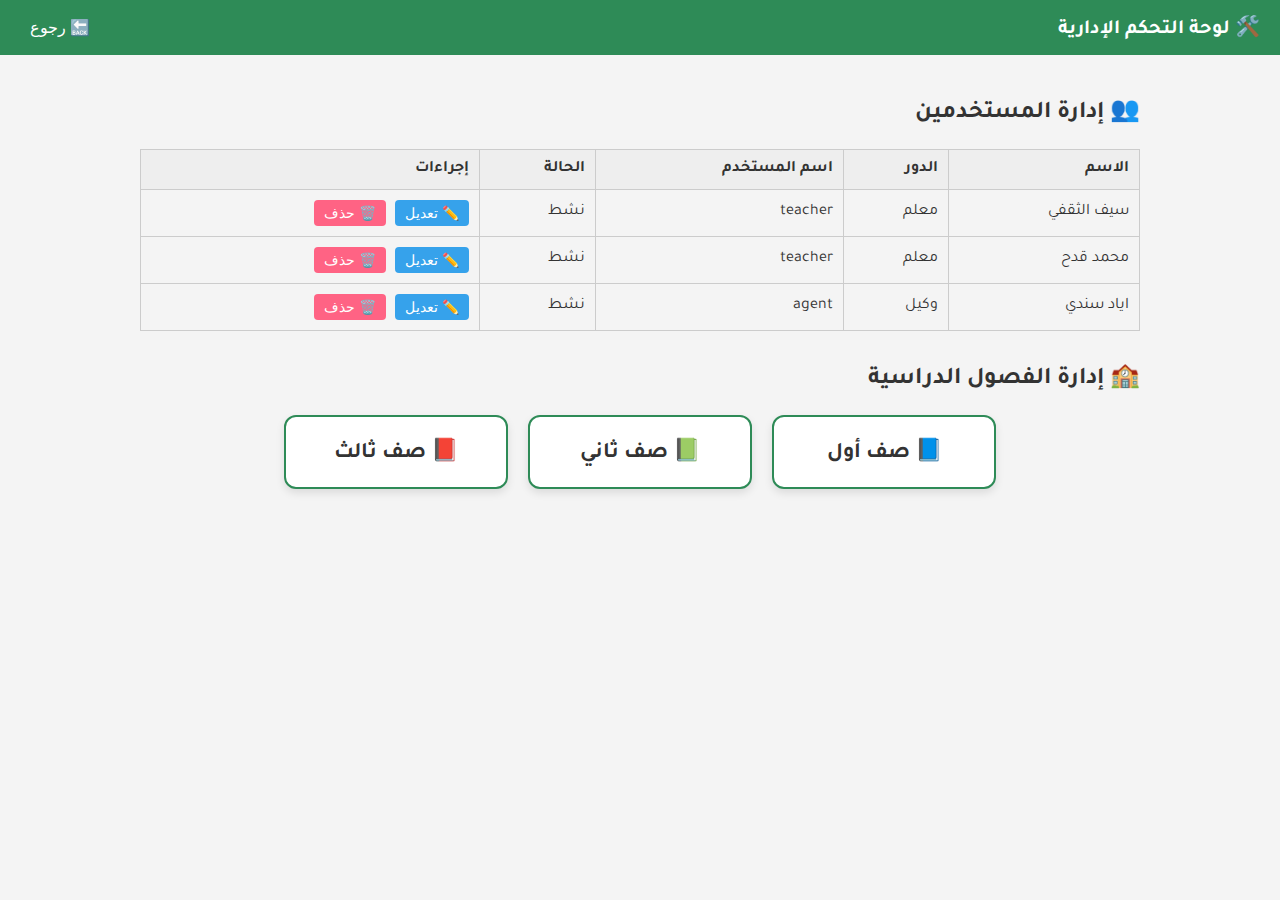
<file: admin-panel.html>
<!DOCTYPE html>
<html lang="ar" dir="rtl">
<head>
  <meta charset="UTF-8" />
  <title>لوحة التحكم - إشرافي</title>
  <link href="https://fonts.googleapis.com/css2?family=Tajawal:wght@400;700&display=swap" rel="stylesheet">
  <style>
    body {
      font-family: 'Tajawal', sans-serif;
      margin: 0;
      padding: 0;
      background-color: #f4f4f4;
      color: #333;
    }

    .navbar {
      background-color: #2e8b57;
      color: white;
      padding: 12px 20px;
      font-size: 20px;
      font-weight: bold;
      display: flex;
      justify-content: space-between;
      align-items: center;
    }

    .navbar button {
      background: none;
      border: none;
      color: white;
      font-size: 16px;
      cursor: pointer;
      padding: 6px 10px;
      border-radius: 6px;
    }

    .container {
      padding: 20px;
      max-width: 1000px;
      margin: auto;
    }

    h2 {
      margin-bottom: 20px;
    }

    table {
      width: 100%;
      border-collapse: collapse;
      margin-bottom: 30px;
    }

    th, td {
      border: 1px solid #ccc;
      padding: 10px;
      text-align: right;
    }

    th {
      background-color: #eee;
    }

    .actions button {
      margin-left: 5px;
      padding: 5px 10px;
      font-size: 14px;
      cursor: pointer;
      border: none;
      border-radius: 4px;
    }

    .edit-btn {
      background-color: #36a2eb;
      color: white;
    }

    .delete-btn {
      background-color: #ff6384;
      color: white;
    }

    .grade-cards {
      display: flex;
      gap: 20px;
      margin-bottom: 30px;
      justify-content: center;
    }

    .grade-card {
      background-color: white;
      border: 2px solid #2e8b57;
      border-radius: 12px;
      padding: 20px;
      width: 180px;
      text-align: center;
      font-size: 22px;
      font-weight: bold;
      cursor: pointer;
      box-shadow: 0 4px 8px rgba(0,0,0,0.1);
      transition: transform 0.2s ease;
    }

    .grade-card:hover {
      transform: scale(1.05);
      background-color: #e6f2ec;
    }

    .modal {
      display: none;
      position: fixed;
      top: 10%;
      left: 50%;
      transform: translateX(-50%);
      background-color: white;
      border: 1px solid #ccc;
      padding: 20px;
      width: 400px;
      max-height: 70vh;
      overflow-y: auto;
      box-shadow: 0 0 10px rgba(0,0,0,0.2);
      z-index: 999;
    }

    .modal h3 {
      margin-top: 0;
    }

    .modal input {
      width: 100%;
      margin-bottom: 10px;
      padding: 8px;
      border: 1px solid #ccc;
      border-radius: 4px;
    }

    .modal button {
      margin-top: 10px;
      padding: 8px 12px;
      background-color: #2e8b57;
      color: white;
      border: none;
      border-radius: 4px;
      cursor: pointer;
    }

    .overlay {
      display: none;
      position: fixed;
      top: 0; left: 0;
      width: 100%; height: 100%;
      background: rgba(0,0,0,0.4);
      z-index: 998;
    }
  </style>
</head>
<body>
  <div class="navbar">
    <div>🛠️ لوحة التحكم الإدارية</div>
    <button onclick="goBack()">🔙 رجوع</button>
  </div>

  <div class="container">
    <h2>👥 إدارة المستخدمين</h2>
    <table id="userTable">
      <thead>
        <tr>
          <th>الاسم</th>
          <th>الدور</th>
          <th>اسم المستخدم</th>
          <th>الحالة</th>
          <th>إجراءات</th>
        </tr>
      </thead>
      <tbody>
        <tr>
          <td>سيف الثقفي</td>
          <td>معلم</td>
          <td>teacher</td>
          <td>نشط</td>
          <td class="actions">
            <button class="edit-btn" onclick="editUser(this)">✏️ تعديل</button>
            <button class="delete-btn" onclick="deleteRow(this)">🗑️ حذف</button>
          </td>
        </tr>
        <tr>
          <td>محمد قدح</td>
          <td>معلم</td>
          <td>teacher</td>
          <td>نشط</td>
          <td class="actions">
            <button class="edit-btn" onclick="editUser(this)">✏️ تعديل</button>
            <button class="delete-btn" onclick="deleteRow(this)">🗑️ حذف</button>
          </td>
        </tr>
        <tr>
          <td>اياد سندي</td>
          <td>وكيل</td>
          <td>agent</td>
          <td>نشط</td>
          <td class="actions">
            <button class="edit-btn" onclick="editUser(this)">✏️ تعديل</button>
            <button class="delete-btn" onclick="deleteRow(this)">🗑️ حذف</button>
          </td>
        </tr>
      </tbody>
    </table>

    <h2>🏫 إدارة الفصول الدراسية</h2>
    <div class="grade-cards">
      <div class="grade-card" onclick="showClasses('أول', 10)">📘 صف أول</div>
      <div class="grade-card" onclick="showClasses('ثاني', 9)">📗 صف ثاني</div>
      <div class="grade-card" onclick="showClasses('ثالث', 6)">📕 صف ثالث</div>
    </div>

    <div id="classTablesContainer"></div>
  </div>

  <!-- نافذة تعديل المستخدم -->
  <div class="overlay" id="overlay"></div>
  <div class="modal" id="userModal">
    <h3>تعديل بيانات المستخدم</h3>
    <input type="text" id="editName" placeholder="الاسم">
    <input type="text" id="editRole" placeholder="الدور">
    <input type="text" id="editUsername" placeholder="اسم المستخدم">
    <input type="text" id="editStatus" placeholder="الحالة">
    <button onclick="saveUser()">💾 حفظ</button>
  </div>

  <!-- نافذة تعديل الشعبة -->
  <div class="modal" id="classModal">
    <h3 id="classTitle">أسماء الطلاب في الشعبة</h3>
    <div id="studentsList"></div>
    <button onclick="closeModal()">✅ تم</button>
  </div>

  <script>
    function goBack() {
      window.location.href = "manager.html";
    }

    function deleteRow(button) {
      const row = button.closest("tr");
      row.remove();
    }

    let currentUserRow = null;

    function editUser(button) {
      currentUserRow = button.closest("tr");
      const cells = currentUserRow.querySelectorAll("td");
      document.getElementById("editName").value = cells[0].textContent;
      document.getElementById("editRole").value = cells[1].textContent;
      document.getElementById("editUsername").value = cells[2].textContent;
      document.getElementById("editStatus").value = cells[3].textContent;
      document.getElementById("userModal").style.display = "block";
      document.getElementById("overlay").style.display = "block";
    }

    function saveUser() {
      const inputs = [
        document.getElementById("editName").value,
        document.getElementById("editRole").value,
        document.getElementById("editUsername").value,
        document.getElementById("editStatus").value
      ];

      const cells = currentUserRow.querySelectorAll("td");
      for (let i = 0; i < 4; i++) {
        cells[i].textContent = inputs[i];
      }

      closeModal();
    }

    function closeModal() {
      document.getElementById("userModal").style.display = "none";
      document.getElementById("classModal").style.display = "none";
      document.getElementById("overlay").style.display = "none";
    }

    function showClasses(grade, numSections) {
      const container = document.getElementById("classTablesContainer");
      let html = `<h3>📚 ${grade} - الفصول (${numSections} شعب)</h3>`;
      html += `<table><thead><tr><th>الشعبة</th><th>عدد الطلاب</th><th>إجراءات</th></tr></thead><tbody>`;
      for (let i = 1; i <= numSections; i++) {
        const studentCount = Math.floor(Math.random() * (35 - 25 + 1)) + 25;
        html += `
          <tr>
            <td>${grade} - شعبة ${i}</td>
            <td>${studentCount}</td>
            <td><button class="edit-btn" onclick="openClassModal('${grade} - شعبة ${i}', ${studentCount})">✏️ تعديل</button></td>
          </tr>
        `;
      }
      html += "</tbody></table>";
      container.innerHTML = html;
    }

    function openClassModal(className, studentCount) {
      document.getElementById("classTitle").innerText = `أسماء الطلاب في ${className}`;
      const studentsList = document.getElementById("studentsList");
      studentsList.innerHTML = "";
      for (let i = 1; i <= studentCount; i++) {
        studentsList.innerHTML += `<input type="text" value="طالب ${i}">`;
      }
      document.getElementById("classModal").style.display = "block";
      document.getElementById("overlay").style.display = "block";
    }
  </script>
</body>
</html>
</file>
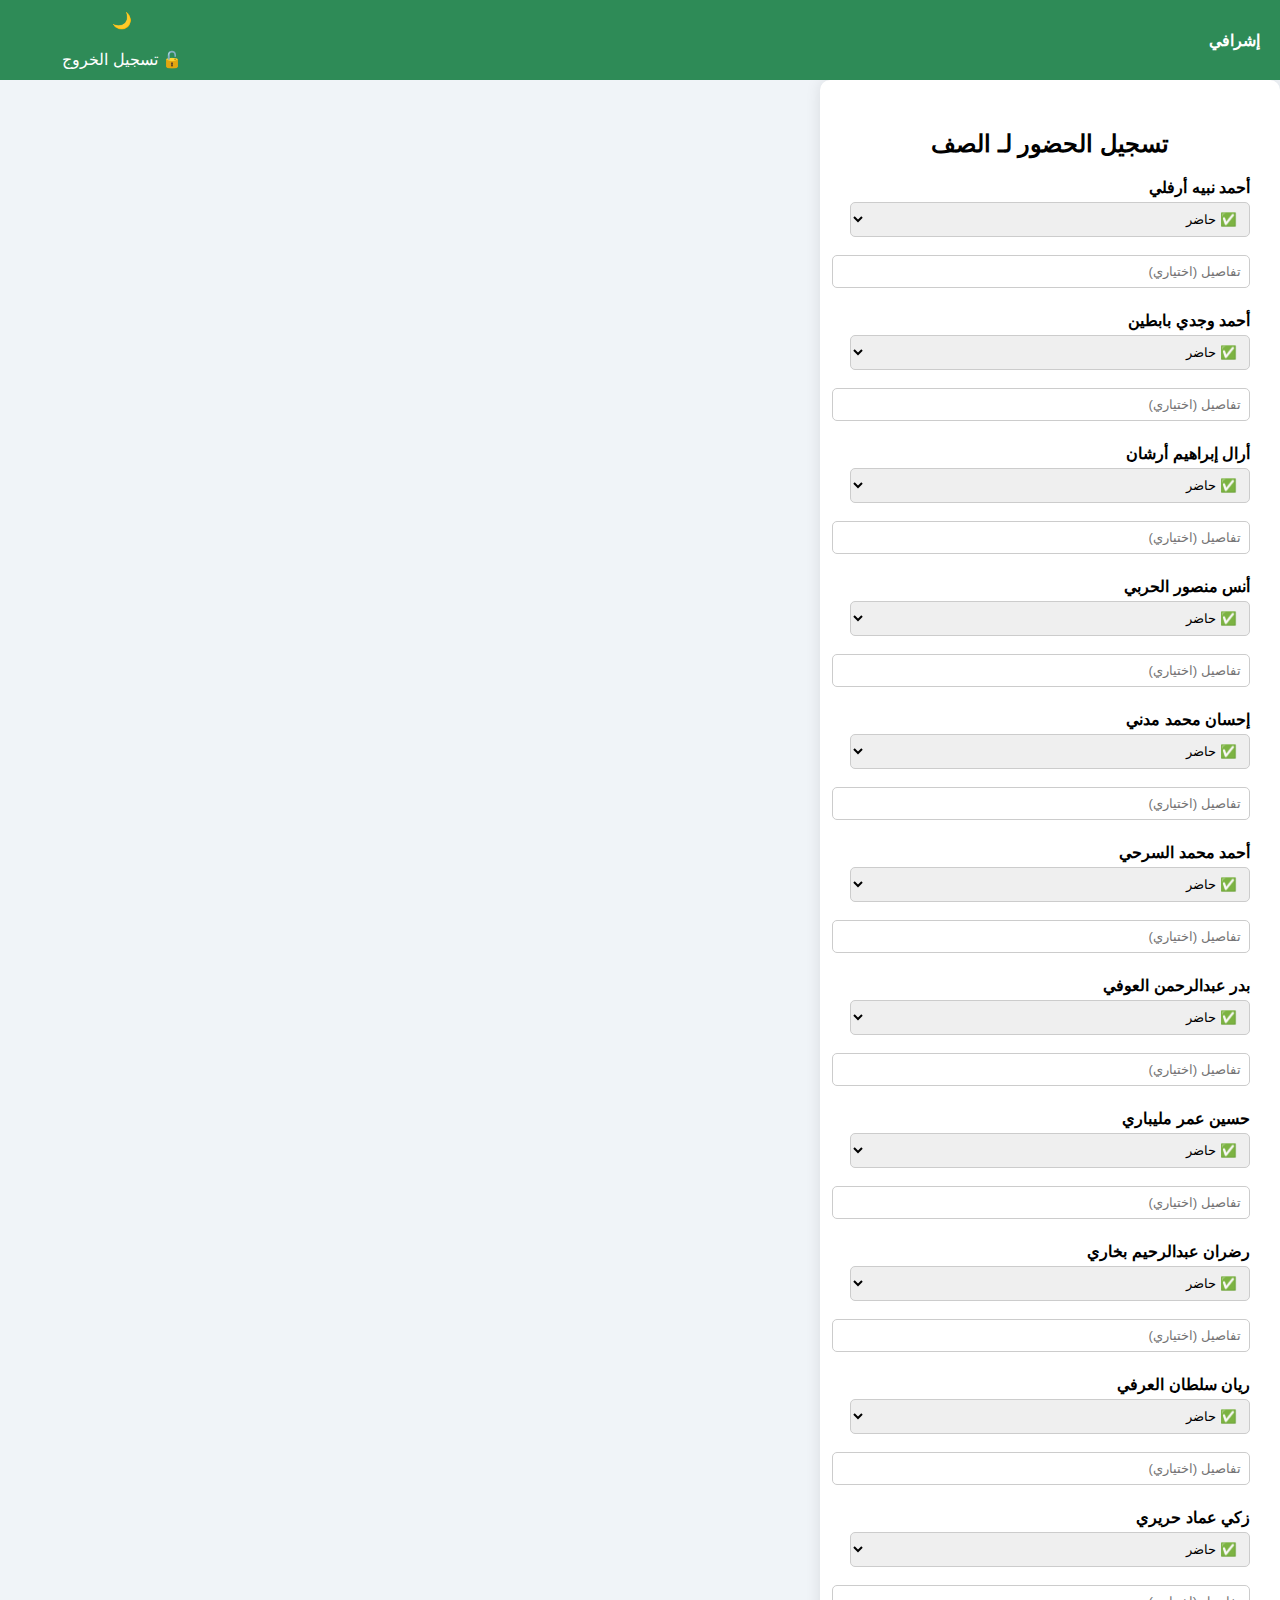
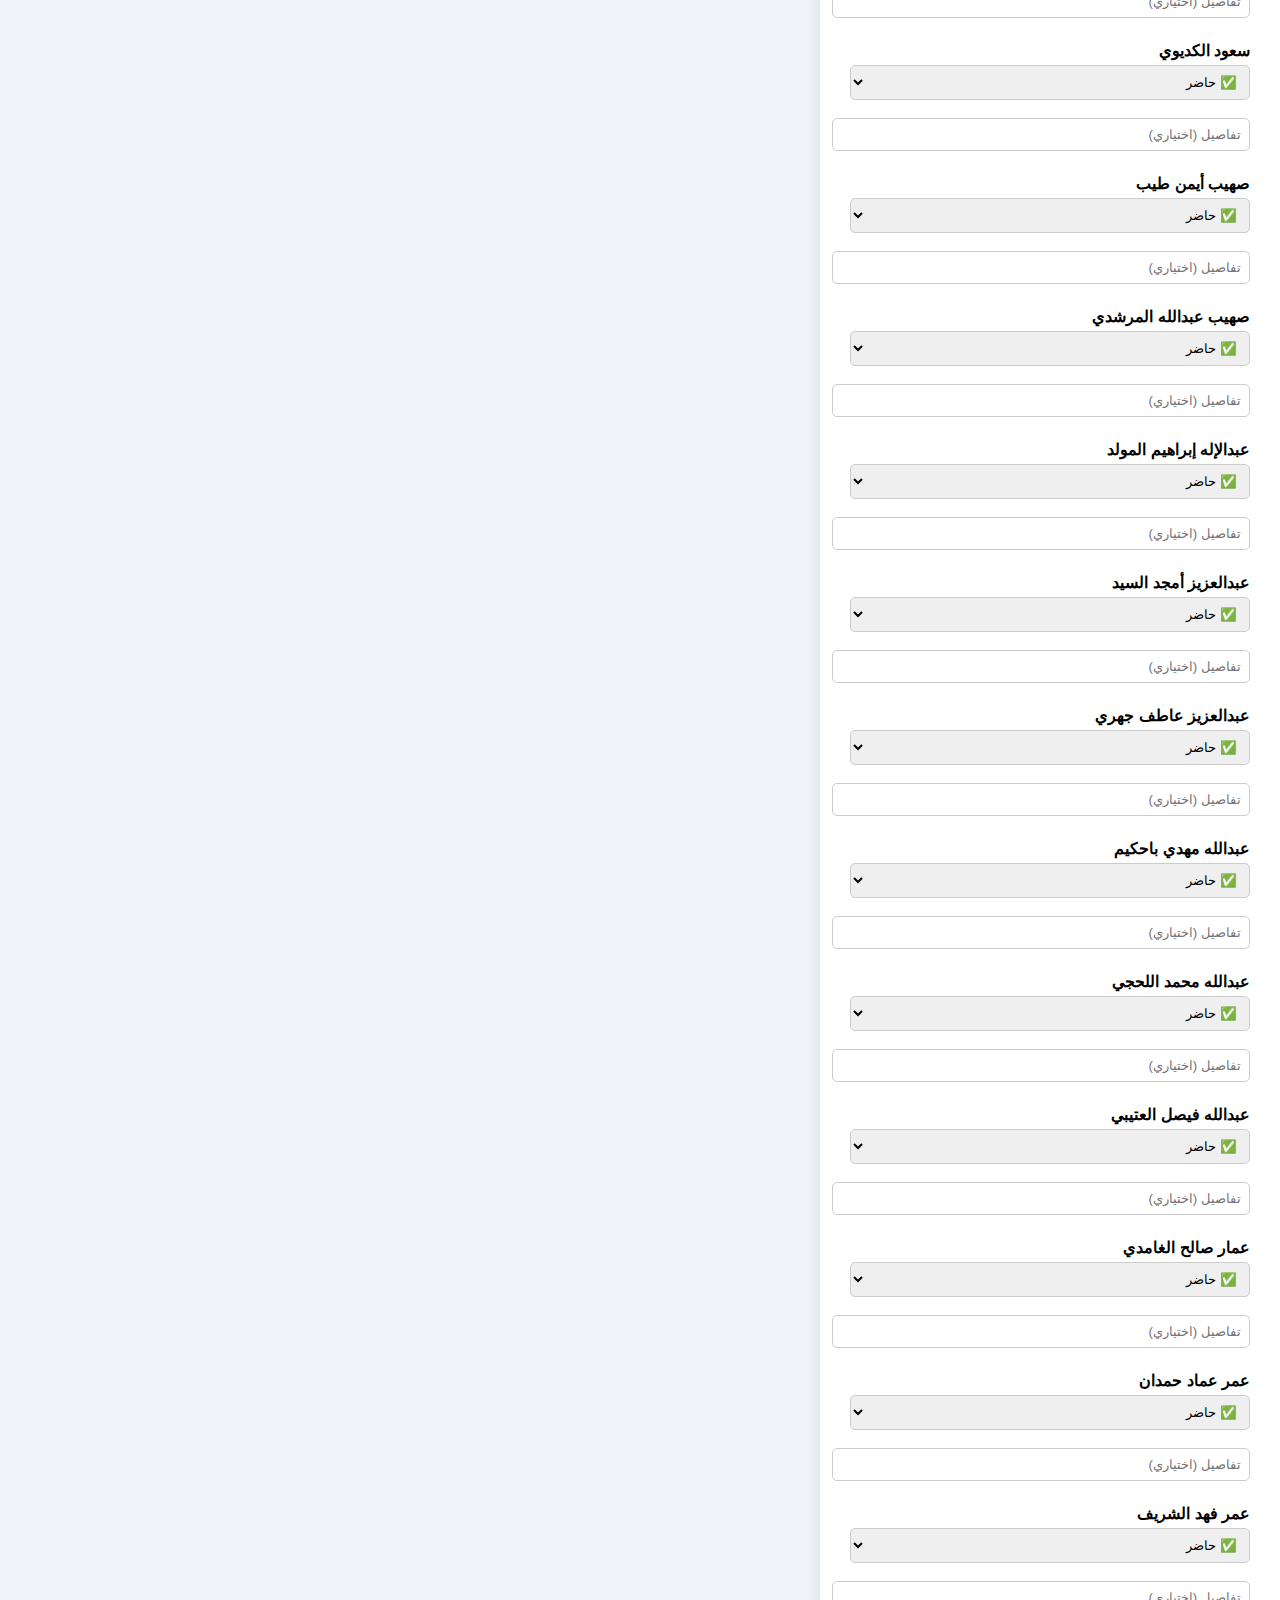
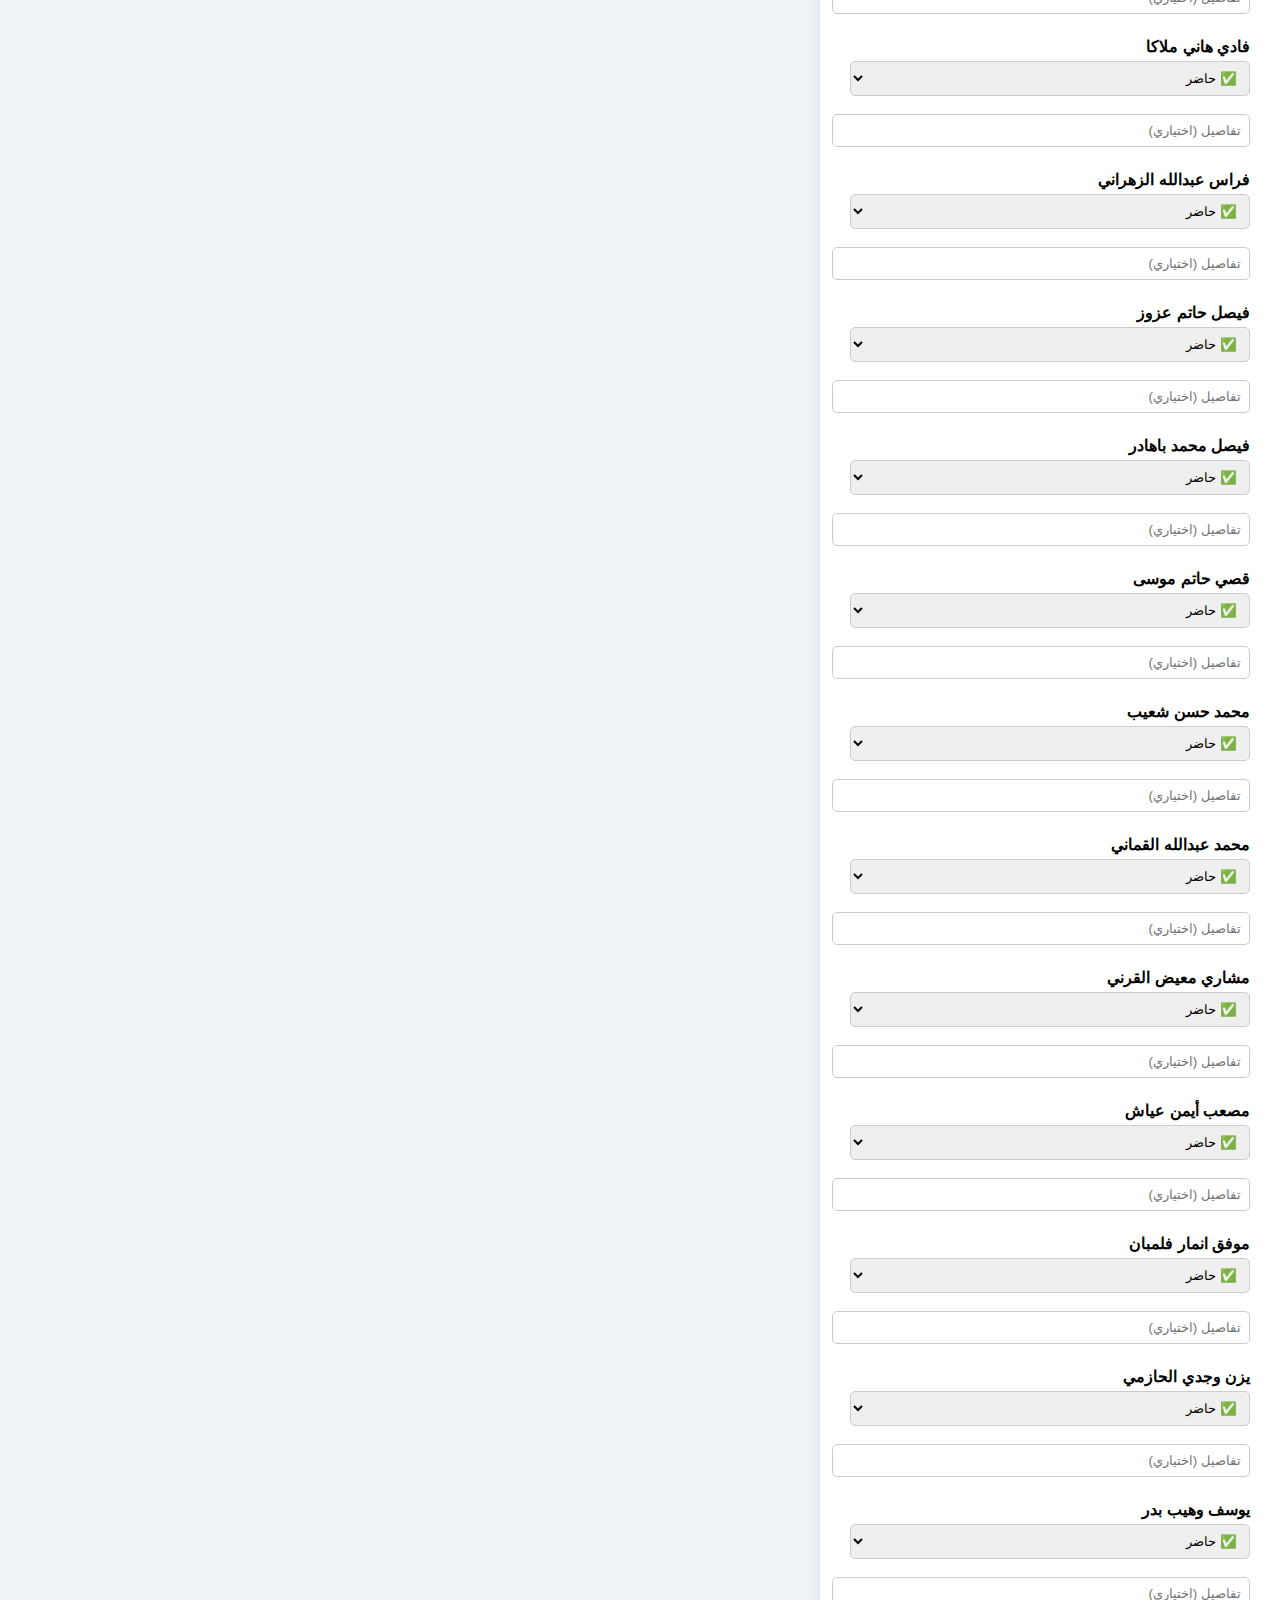
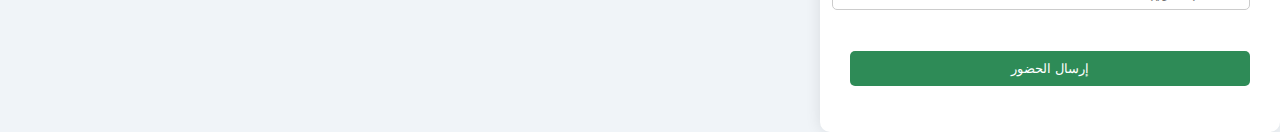
<file: attendance.html>
<!DOCTYPE html>
<html lang="ar" dir="rtl">
<head>
  <meta charset="UTF-8" />
  <title>تسجيل الحضور - إشرافي</title>
  <link rel="stylesheet" href="style.css">
  <link href="https://fonts.googleapis.com/css2?family=Tajawal:wght@400;700&display=swap" rel="stylesheet">
</head>
<body>
  <!-- ✅ الشريط العلوي -->
  <div class="navbar">
    <div class="nav-left">
      <strong>إشرافي</strong>
    </div>
    <div class="nav-right">
      <button onclick="toggleDarkMode()">🌙</button>
      <button id="logoutBtn" onclick="logout()">🔓 تسجيل الخروج</button>
    </div>
  </div>

  <!-- ✅ محتوى تسجيل الحضور -->
  <div class="login-container">
    <h2>تسجيل الحضور لـ <span id="className"></span></h2>

 <div class="student">
  <p>أحمد نبيه أرفلي</p>
  <select class="status">
    <option value="حاضر">✅ حاضر</option>
    <option value="غائب">❌ غائب</option>
    <option value="متأخر">🟡 متأخر</option>
  </select>
  <input type="text" placeholder="تفاصيل (اختياري)">
</div>

<div class="student">
  <p>أحمد وجدي بابطين</p>
  <select class="status">
    <option value="حاضر">✅ حاضر</option>
    <option value="غائب">❌ غائب</option>
    <option value="متأخر">🟡 متأخر</option>
  </select>
  <input type="text" placeholder="تفاصيل (اختياري)">
</div>

<div class="student">
  <p>أرال إبراهيم أرشان</p>
  <select class="status">
    <option value="حاضر">✅ حاضر</option>
    <option value="غائب">❌ غائب</option>
    <option value="متأخر">🟡 متأخر</option>
  </select>
  <input type="text" placeholder="تفاصيل (اختياري)">
</div>

<div class="student">
  <p>أنس منصور الحربي</p>
  <select class="status">
    <option value="حاضر">✅ حاضر</option>
    <option value="غائب">❌ غائب</option>
    <option value="متأخر">🟡 متأخر</option>
  </select>
  <input type="text" placeholder="تفاصيل (اختياري)">
</div>

<div class="student">
  <p>إحسان محمد مدني</p>
  <select class="status">
    <option value="حاضر">✅ حاضر</option>
    <option value="غائب">❌ غائب</option>
    <option value="متأخر">🟡 متأخر</option>
  </select>
  <input type="text" placeholder="تفاصيل (اختياري)">
</div>

<div class="student">
  <p>أحمد محمد السرحي</p>
  <select class="status">
    <option value="حاضر">✅ حاضر</option>
    <option value="غائب">❌ غائب</option>
    <option value="متأخر">🟡 متأخر</option>
  </select>
  <input type="text" placeholder="تفاصيل (اختياري)">
</div>

<div class="student">
  <p>بدر عبدالرحمن العوفي</p>
  <select class="status">
    <option value="حاضر">✅ حاضر</option>
    <option value="غائب">❌ غائب</option>
    <option value="متأخر">🟡 متأخر</option>
  </select>
  <input type="text" placeholder="تفاصيل (اختياري)">
</div>

<div class="student">
  <p>حسين عمر مليباري</p>
  <select class="status">
    <option value="حاضر">✅ حاضر</option>
    <option value="غائب">❌ غائب</option>
    <option value="متأخر">🟡 متأخر</option>
  </select>
  <input type="text" placeholder="تفاصيل (اختياري)">
</div>

<div class="student">
  <p>رضران عبدالرحيم بخاري</p>
  <select class="status">
    <option value="حاضر">✅ حاضر</option>
    <option value="غائب">❌ غائب</option>
    <option value="متأخر">🟡 متأخر</option>
  </select>
  <input type="text" placeholder="تفاصيل (اختياري)">
</div>

<div class="student">
  <p>ريان سلطان العرفي</p>
  <select class="status">
    <option value="حاضر">✅ حاضر</option>
    <option value="غائب">❌ غائب</option>
    <option value="متأخر">🟡 متأخر</option>
  </select>
  <input type="text" placeholder="تفاصيل (اختياري)">
</div>

<div class="student">
  <p>زكي عماد حريري</p>
  <select class="status">
    <option value="حاضر">✅ حاضر</option>
    <option value="غائب">❌ غائب</option>
    <option value="متأخر">🟡 متأخر</option>
  </select>
  <input type="text" placeholder="تفاصيل (اختياري)">
</div>

<div class="student">
  <p>سعود الكديوي</p>
  <select class="status">
    <option value="حاضر">✅ حاضر</option>
    <option value="غائب">❌ غائب</option>
    <option value="متأخر">🟡 متأخر</option>
  </select>
  <input type="text" placeholder="تفاصيل (اختياري)">
</div>

<div class="student">
  <p>صهيب أيمن طيب</p>
  <select class="status">
    <option value="حاضر">✅ حاضر</option>
    <option value="غائب">❌ غائب</option>
    <option value="متأخر">🟡 متأخر</option>
  </select>
  <input type="text" placeholder="تفاصيل (اختياري)">
</div>

<div class="student">
  <p>صهيب عبدالله المرشدي</p>
  <select class="status">
    <option value="حاضر">✅ حاضر</option>
    <option value="غائب">❌ غائب</option>
    <option value="متأخر">🟡 متأخر</option>
  </select>
  <input type="text" placeholder="تفاصيل (اختياري)">
</div>

<div class="student">
  <p>عبدالإله إبراهيم المولد</p>
  <select class="status">
    <option value="حاضر">✅ حاضر</option>
    <option value="غائب">❌ غائب</option>
    <option value="متأخر">🟡 متأخر</option>
  </select>
  <input type="text" placeholder="تفاصيل (اختياري)">
</div>

<div class="student">
  <p>عبدالعزيز أمجد السيد</p>
  <select class="status">
    <option value="حاضر">✅ حاضر</option>
    <option value="غائب">❌ غائب</option>
    <option value="متأخر">🟡 متأخر</option>
  </select>
  <input type="text" placeholder="تفاصيل (اختياري)">
</div>

<div class="student">
  <p>عبدالعزيز عاطف جهري</p>
  <select class="status">
    <option value="حاضر">✅ حاضر</option>
    <option value="غائب">❌ غائب</option>
    <option value="متأخر">🟡 متأخر</option>
  </select>
  <input type="text" placeholder="تفاصيل (اختياري)">
</div>

<div class="student">
  <p>عبدالله مهدي باحكيم</p>
  <select class="status">
    <option value="حاضر">✅ حاضر</option>
    <option value="غائب">❌ غائب</option>
    <option value="متأخر">🟡 متأخر</option>
  </select>
  <input type="text" placeholder="تفاصيل (اختياري)">
</div>

<div class="student">
  <p>عبدالله محمد اللحجي</p>
  <select class="status">
    <option value="حاضر">✅ حاضر</option>
    <option value="غائب">❌ غائب</option>
    <option value="متأخر">🟡 متأخر</option>
  </select>
  <input type="text" placeholder="تفاصيل (اختياري)">
</div>

<div class="student">
  <p>عبدالله فيصل العتيبي</p>
  <select class="status">
    <option value="حاضر">✅ حاضر</option>
    <option value="غائب">❌ غائب</option>
    <option value="متأخر">🟡 متأخر</option>
  </select>
  <input type="text" placeholder="تفاصيل (اختياري)">
</div>

<div class="student">
  <p>عمار صالح الغامدي</p>
  <select class="status">
    <option value="حاضر">✅ حاضر</option>
    <option value="غائب">❌ غائب</option>
    <option value="متأخر">🟡 متأخر</option>
  </select>
  <input type="text" placeholder="تفاصيل (اختياري)">
</div>

<div class="student">
  <p>عمر عماد حمدان</p>
  <select class="status">
    <option value="حاضر">✅ حاضر</option>
    <option value="غائب">❌ غائب</option>
    <option value="متأخر">🟡 متأخر</option>
  </select>
  <input type="text" placeholder="تفاصيل (اختياري)">
</div>

<div class="student">
  <p>عمر فهد الشريف</p>
  <select class="status">
    <option value="حاضر">✅ حاضر</option>
    <option value="غائب">❌ غائب</option>
    <option value="متأخر">🟡 متأخر</option>
  </select>
  <input type="text" placeholder="تفاصيل (اختياري)">
</div>

<div class="student">
  <p>فادي هاني ملاكا</p>
  <select class="status">
    <option value="حاضر">✅ حاضر</option>
    <option value="غائب">❌ غائب</option>
    <option value="متأخر">🟡 متأخر</option>
  </select>
  <input type="text" placeholder="تفاصيل (اختياري)">
</div>

<div class="student">
  <p>فراس عبدالله الزهراني</p>
  <select class="status">
    <option value="حاضر">✅ حاضر</option>
    <option value="غائب">❌ غائب</option>
    <option value="متأخر">🟡 متأخر</option>
  </select>
  <input type="text" placeholder="تفاصيل (اختياري)">
</div>

<div class="student">
  <p>فيصل حاتم عزوز</p>
  <select class="status">
    <option value="حاضر">✅ حاضر</option>
    <option value="غائب">❌ غائب</option>
    <option value="متأخر">🟡 متأخر</option>
  </select>
  <input type="text" placeholder="تفاصيل (اختياري)">
</div>

<div class="student">
  <p>فيصل محمد باهادر</p>
  <select class="status">
    <option value="حاضر">✅ حاضر</option>
    <option value="غائب">❌ غائب</option>
    <option value="متأخر">🟡 متأخر</option>
  </select>
  <input type="text" placeholder="تفاصيل (اختياري)">
</div>

<div class="student">
  <p>قصي حاتم موسى</p>
  <select class="status">
    <option value="حاضر">✅ حاضر</option>
    <option value="غائب">❌ غائب</option>
    <option value="متأخر">🟡 متأخر</option>
  </select>
  <input type="text" placeholder="تفاصيل (اختياري)">
</div>

<div class="student">
  <p>محمد حسن شعيب</p>
  <select class="status">
    <option value="حاضر">✅ حاضر</option>
    <option value="غائب">❌ غائب</option>
    <option value="متأخر">🟡 متأخر</option>
  </select>
  <input type="text" placeholder="تفاصيل (اختياري)">
</div>

<div class="student">
  <p>محمد عبدالله القماني</p>
  <select class="status">
    <option value="حاضر">✅ حاضر</option>
    <option value="غائب">❌ غائب</option>
    <option value="متأخر">🟡 متأخر</option>
  </select>
  <input type="text" placeholder="تفاصيل (اختياري)">
</div>

<div class="student">
  <p>مشاري معيض القرني</p>
  <select class="status">
    <option value="حاضر">✅ حاضر</option>
    <option value="غائب">❌ غائب</option>
    <option value="متأخر">🟡 متأخر</option>
  </select>
  <input type="text" placeholder="تفاصيل (اختياري)">
</div>

<div class="student">
  <p>مصعب أيمن عياش</p>
  <select class="status">
    <option value="حاضر">✅ حاضر</option>
    <option value="غائب">❌ غائب</option>
    <option value="متأخر">🟡 متأخر</option>
  </select>
  <input type="text" placeholder="تفاصيل (اختياري)">
</div>

<div class="student">
  <p>موفق انمار فلمبان</p>
  <select class="status">
    <option value="حاضر">✅ حاضر</option>
    <option value="غائب">❌ غائب</option>
    <option value="متأخر">🟡 متأخر</option>
  </select>
  <input type="text" placeholder="تفاصيل (اختياري)">
</div>

<div class="student">
  <p>يزن وجدي الحازمي</p>
  <select class="status">
    <option value="حاضر">✅ حاضر</option>
    <option value="غائب">❌ غائب</option>
    <option value="متأخر">🟡 متأخر</option>
  </select>
  <input type="text" placeholder="تفاصيل (اختياري)">
</div>

<div class="student">
  <p>يوسف وهيب بدر</p>
  <select class="status">
    <option value="حاضر">✅ حاضر</option>
    <option value="غائب">❌ غائب</option>
    <option value="متأخر">🟡 متأخر</option>
  </select>
  <input type="text" placeholder="تفاصيل (اختياري)">
</div>

    <br>
    <button onclick="submitAttendance()">إرسال الحضور</button>
    <p id="confirmation" style="margin-top: 15px; font-weight: bold;"></p>
  </div>

  <script>
    document.getElementById("className").innerText = localStorage.getItem("selectedClass") || "الصف";

    function submitAttendance() {
      const students = document.querySelectorAll(".student");
      let attendanceData = [];

      students.forEach(student => {
        const name = student.querySelector("p").innerText;
        const status = student.querySelector("select").value;
        const note = student.querySelector("input").value;
        attendanceData.push({ name, status, note });
      });

      localStorage.setItem("attendance", JSON.stringify(attendanceData));
      document.getElementById("confirmation").textContent = "✅ تم إرسال الحضور بنجاح";
    }

    function toggleDarkMode() {
      document.body.classList.toggle("dark-mode");
    }

    function toggleLanguage() {
      const currentLang = document.documentElement.lang;
      if (currentLang === "ar") {
        document.documentElement.lang = "en";
        document.documentElement.dir = "ltr";
        alert("Language switched to English 🌐");
      } else {
        document.documentElement.lang = "ar";
        document.documentElement.dir = "rtl";
        alert("تم تغيير اللغة إلى العربية 🌐");
      }
    }

    function logout() {
      localStorage.clear();
      window.location.href = "index.html";
    }
  </script>
</body>
</html>
</file>
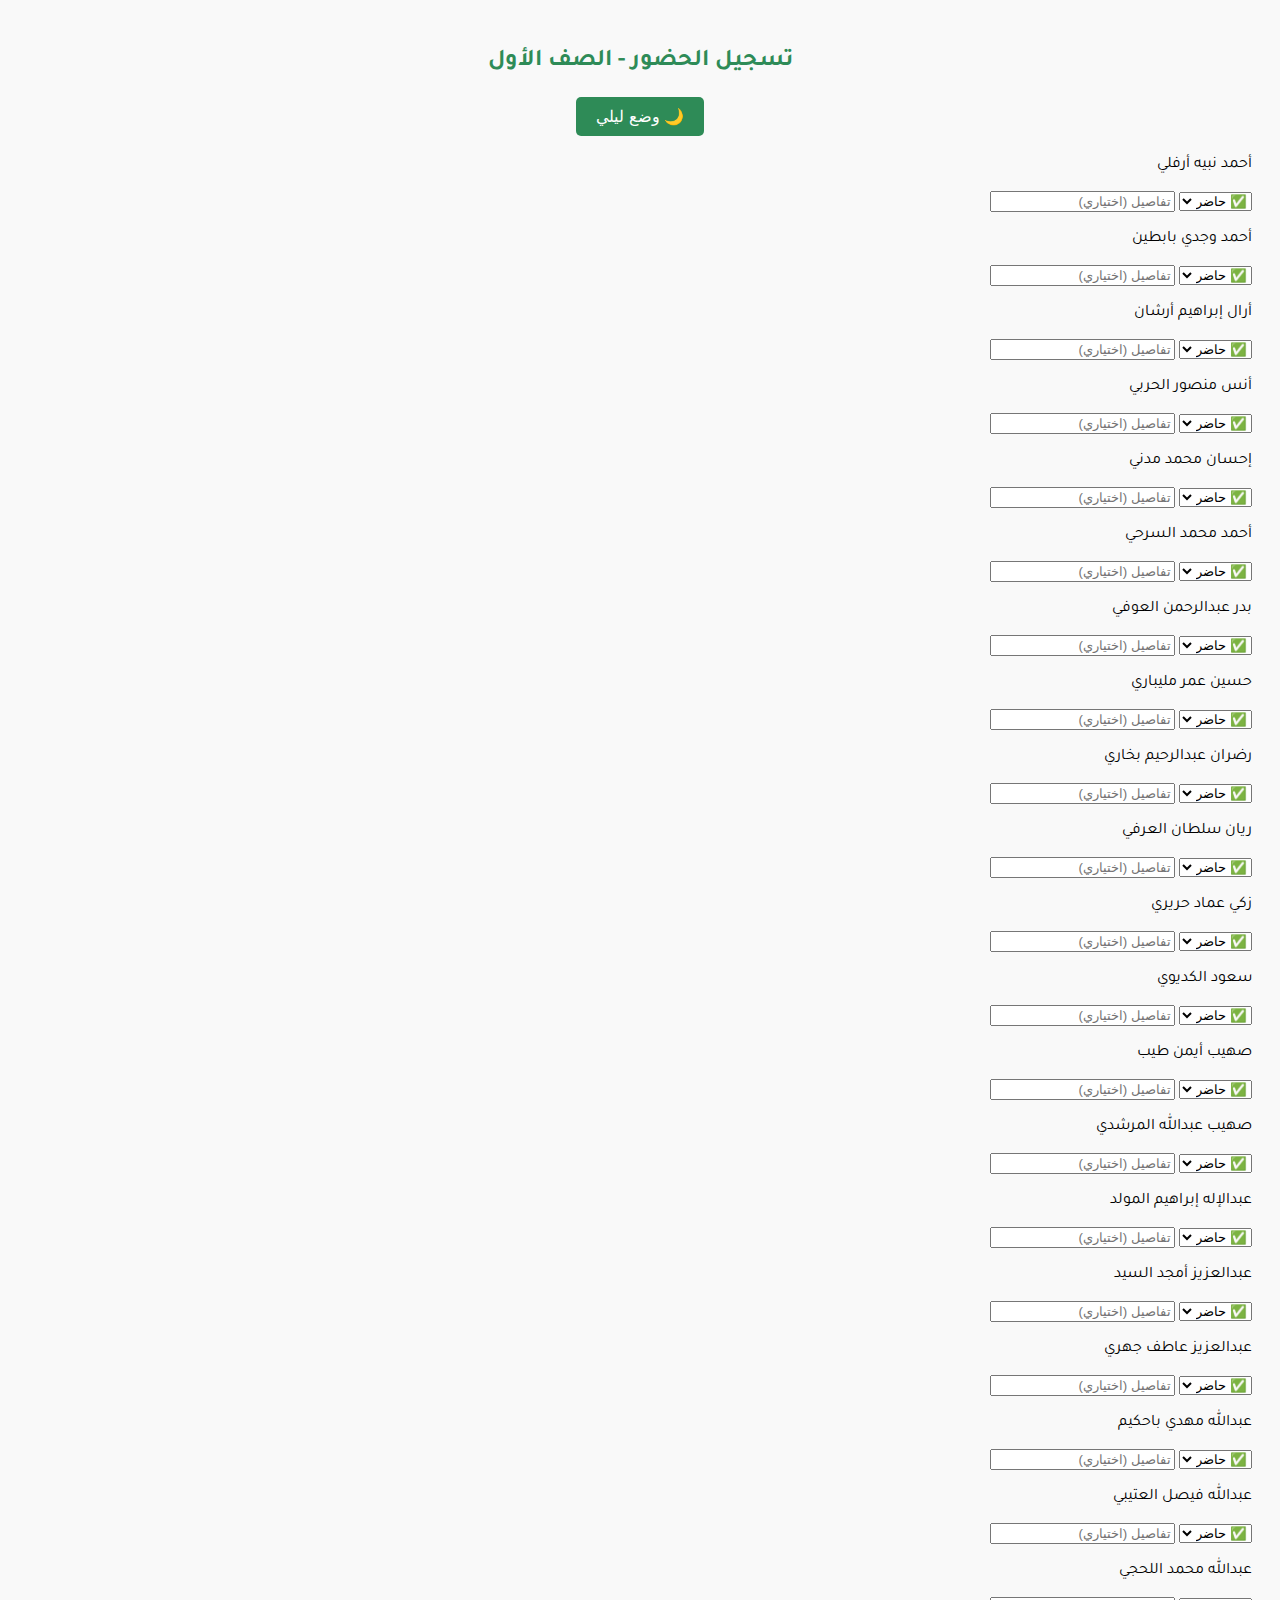
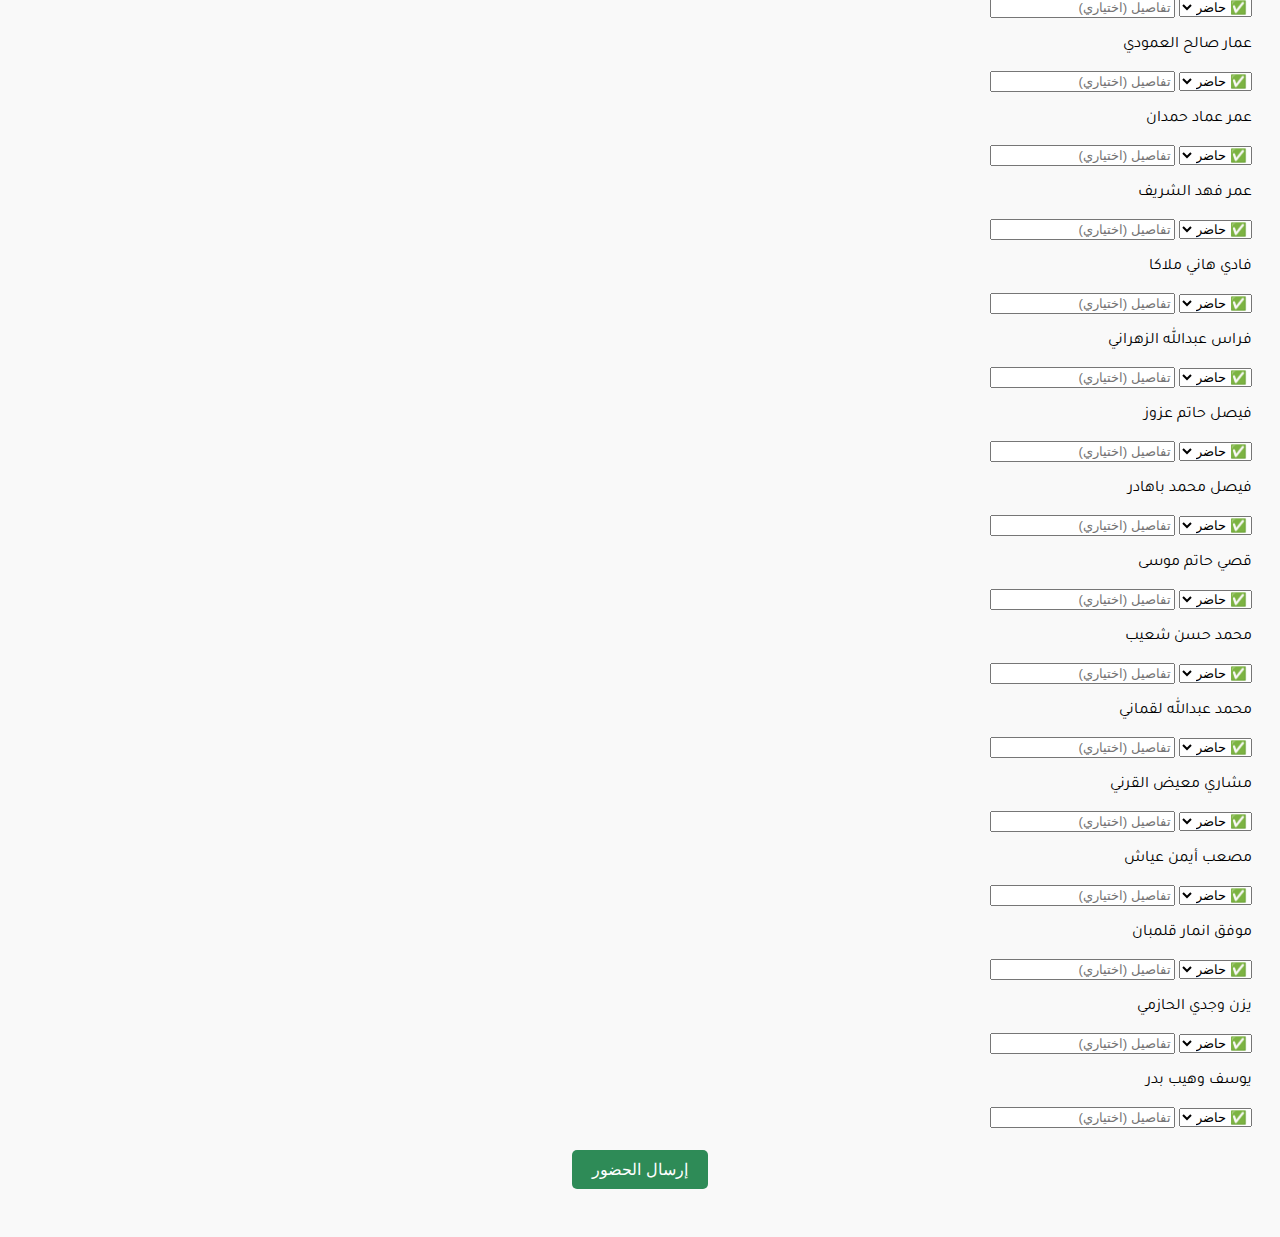
<file: classroom.html>
<!DOCTYPE html>
<html lang="ar" dir="rtl">
<head>
  <meta charset="UTF-8" />
  <title>الفصل الدراسي - إشرافي</title>
  <link href="https://fonts.googleapis.com/css2?family=Tajawal:wght@400;700&display=swap" rel="stylesheet">
  <style>
    body {
      font-family: 'Tajawal', sans-serif;
      background-color: #f9f9f9;
      padding: 20px;
      transition: background-color 0.3s ease;
    }
    h2 {
      color: #2e8b57;
      text-align: center;
    }
    .student-list {
      margin-top: 20px;
      max-width: 500px;
      margin-inline: auto;
    }
    .student {
      margin-bottom: 10px;
      font-size: 16px;
    }
    button {
      background-color: #2e8b57;
      color: white;
      padding: 10px 20px;
      border: none;
      border-radius: 5px;
      cursor: pointer;
      margin: 20px auto;
      display: block;
      font-size: 16px;
    }
    button:hover {
      background-color: #246b45;
    }
    #confirmation {
      text-align: center;
      font-weight: bold;
      color: #28a745;
      margin-top: 10px;
    }
    .dark-mode {
      background-color: #1e1e1e;
      color: #f0f0f0;
    }
    .dark-mode h2 {
      color: #90ee90;
    }
    .dark-mode button {
      background-color: #4caf50;
    }
    .dark-mode button:hover {
      background-color: #388e3c;
    }
  </style>
</head>
<body>
  <h2>تسجيل الحضور - الصف الأول</h2>

  <button onclick="document.body.classList.toggle('dark-mode')">🌙 وضع ليلي</button>

  <div class="student">
  <p>أحمد نبيه أرفلي</p>
  <select class="status">
    <option value="حاضر">✅ حاضر</option>
    <option value="غائب">❌ غائب</option>
    <option value="متأخر">🟡 متأخر</option>
  </select>
  <input type="text" placeholder="تفاصيل (اختياري)">
</div>

<div class="student">
  <p>أحمد وجدي بابطين</p>
  <select class="status">
    <option value="حاضر">✅ حاضر</option>
    <option value="غائب">❌ غائب</option>
    <option value="متأخر">🟡 متأخر</option>
  </select>
  <input type="text" placeholder="تفاصيل (اختياري)">
</div>

<div class="student">
  <p>أرال إبراهيم أرشان</p>
  <select class="status">
    <option value="حاضر">✅ حاضر</option>
    <option value="غائب">❌ غائب</option>
    <option value="متأخر">🟡 متأخر</option>
  </select>
  <input type="text" placeholder="تفاصيل (اختياري)">
</div>

<div class="student">
  <p>أنس منصور الحربي</p>
  <select class="status">
    <option value="حاضر">✅ حاضر</option>
    <option value="غائب">❌ غائب</option>
    <option value="متأخر">🟡 متأخر</option>
  </select>
  <input type="text" placeholder="تفاصيل (اختياري)">
</div>

<div class="student">
  <p>إحسان محمد مدني</p>
  <select class="status">
    <option value="حاضر">✅ حاضر</option>
    <option value="غائب">❌ غائب</option>
    <option value="متأخر">🟡 متأخر</option>
  </select>
  <input type="text" placeholder="تفاصيل (اختياري)">
</div>

<div class="student">
  <p>أحمد محمد السرحي</p>
  <select class="status">
    <option value="حاضر">✅ حاضر</option>
    <option value="غائب">❌ غائب</option>
    <option value="متأخر">🟡 متأخر</option>
  </select>
  <input type="text" placeholder="تفاصيل (اختياري)">
</div>

<div class="student">
  <p>بدر عبدالرحمن العوفي</p>
  <select class="status">
    <option value="حاضر">✅ حاضر</option>
    <option value="غائب">❌ غائب</option>
    <option value="متأخر">🟡 متأخر</option>
  </select>
  <input type="text" placeholder="تفاصيل (اختياري)">
</div>

<div class="student">
  <p>حسين عمر مليباري</p>
  <select class="status">
    <option value="حاضر">✅ حاضر</option>
    <option value="غائب">❌ غائب</option>
    <option value="متأخر">🟡 متأخر</option>
  </select>
  <input type="text" placeholder="تفاصيل (اختياري)">
</div>

<div class="student">
  <p>رضران عبدالرحيم بخاري</p>
  <select class="status">
    <option value="حاضر">✅ حاضر</option>
    <option value="غائب">❌ غائب</option>
    <option value="متأخر">🟡 متأخر</option>
  </select>
  <input type="text" placeholder="تفاصيل (اختياري)">
</div>

<div class="student">
  <p>ريان سلطان العرفي</p>
  <select class="status">
    <option value="حاضر">✅ حاضر</option>
    <option value="غائب">❌ غائب</option>
    <option value="متأخر">🟡 متأخر</option>
  </select>
  <input type="text" placeholder="تفاصيل (اختياري)">
</div>

<div class="student">
  <p>زكي عماد حريري</p>
  <select class="status">
    <option value="حاضر">✅ حاضر</option>
    <option value="غائب">❌ غائب</option>
    <option value="متأخر">🟡 متأخر</option>
  </select>
  <input type="text" placeholder="تفاصيل (اختياري)">
</div>

<div class="student">
  <p>سعود الكديوي</p>
  <select class="status">
    <option value="حاضر">✅ حاضر</option>
    <option value="غائب">❌ غائب</option>
    <option value="متأخر">🟡 متأخر</option>
  </select>
  <input type="text" placeholder="تفاصيل (اختياري)">
</div>

<div class="student">
  <p>صهيب أيمن طيب</p>
  <select class="status">
    <option value="حاضر">✅ حاضر</option>
    <option value="غائب">❌ غائب</option>
    <option value="متأخر">🟡 متأخر</option>
  </select>
  <input type="text" placeholder="تفاصيل (اختياري)">
</div>

<div class="student">
  <p>صهيب عبدالله المرشدي</p>
  <select class="status">
    <option value="حاضر">✅ حاضر</option>
    <option value="غائب">❌ غائب</option>
    <option value="متأخر">🟡 متأخر</option>
  </select>
  <input type="text" placeholder="تفاصيل (اختياري)">
</div>

<div class="student">
  <p>عبدالإله إبراهيم المولد</p>
  <select class="status">
    <option value="حاضر">✅ حاضر</option>
    <option value="غائب">❌ غائب</option>
    <option value="متأخر">🟡 متأخر</option>
  </select>
  <input type="text" placeholder="تفاصيل (اختياري)">
</div>

<div class="student">
  <p>عبدالعزيز أمجد السيد</p>
  <select class="status">
    <option value="حاضر">✅ حاضر</option>
    <option value="غائب">❌ غائب</option>
    <option value="متأخر">🟡 متأخر</option>
  </select>
  <input type="text" placeholder="تفاصيل (اختياري)">
</div>

<div class="student">
  <p>عبدالعزيز عاطف جهري</p>
  <select class="status">
    <option value="حاضر">✅ حاضر</option>
    <option value="غائب">❌ غائب</option>
    <option value="متأخر">🟡 متأخر</option>
  </select>
  <input type="text" placeholder="تفاصيل (اختياري)">
</div>

<div class="student">
  <p>عبدالله مهدي باحكيم</p>
  <select class="status">
    <option value="حاضر">✅ حاضر</option>
    <option value="غائب">❌ غائب</option>
    <option value="متأخر">🟡 متأخر</option>
  </select>
  <input type="text" placeholder="تفاصيل (اختياري)">
</div>

<div class="student">
  <p>عبدالله فيصل العتيبي</p>
  <select class="status">
    <option value="حاضر">✅ حاضر</option>
    <option value="غائب">❌ غائب</option>
    <option value="متأخر">🟡 متأخر</option>
  </select>
  <input type="text" placeholder="تفاصيل (اختياري)">
</div>

<div class="student">
  <p>عبدالله محمد اللحجي</p>
  <select class="status">
    <option value="حاضر">✅ حاضر</option>
    <option value="غائب">❌ غائب</option>
    <option value="متأخر">🟡 متأخر</option>
  </select>
  <input type="text" placeholder="تفاصيل (اختياري)">
</div>

<div class="student">
  <p>عمار صالح العمودي</p>
  <select class="status">
    <option value="حاضر">✅ حاضر</option>
    <option value="غائب">❌ غائب</option>
    <option value="متأخر">🟡 متأخر</option>
  </select>
  <input type="text" placeholder="تفاصيل (اختياري)">
</div>

<div class="student">
  <p>عمر عماد حمدان</p>
  <select class="status">
    <option value="حاضر">✅ حاضر</option>
    <option value="غائب">❌ غائب</option>
    <option value="متأخر">🟡 متأخر</option>
  </select>
  <input type="text" placeholder="تفاصيل (اختياري)">
</div>

<div class="student">
  <p>عمر فهد الشريف</p>
  <select class="status">
    <option value="حاضر">✅ حاضر</option>
    <option value="غائب">❌ غائب</option>
    <option value="متأخر">🟡 متأخر</option>
  </select>
  <input type="text" placeholder="تفاصيل (اختياري)">
</div>

<div class="student">
  <p>فادي هاني ملاكا</p>
  <select class="status">
    <option value="حاضر">✅ حاضر</option>
    <option value="غائب">❌ غائب</option>
    <option value="متأخر">🟡 متأخر</option>
  </select>
  <input type="text" placeholder="تفاصيل (اختياري)">
</div>

<div class="student">
  <p>فراس عبدالله الزهراني</p>
  <select class="status">
    <option value="حاضر">✅ حاضر</option>
    <option value="غائب">❌ غائب</option>
    <option value="متأخر">🟡 متأخر</option>
  </select>
  <input type="text" placeholder="تفاصيل (اختياري)">
</div>

<div class="student">
  <p>فيصل حاتم عزوز</p>
  <select class="status">
    <option value="حاضر">✅ حاضر</option>
    <option value="غائب">❌ غائب</option>
    <option value="متأخر">🟡 متأخر</option>
  </select>
  <input type="text" placeholder="تفاصيل (اختياري)">
</div>

<div class="student">
  <p>فيصل محمد باهادر</p>
  <select class="status">
    <option value="حاضر">✅ حاضر</option>
    <option value="غائب">❌ غائب</option>
    <option value="متأخر">🟡 متأخر</option>
  </select>
  <input type="text" placeholder="تفاصيل (اختياري)">
</div>

<div class="student">
  <p>قصي حاتم موسى</p>
  <select class="status">
    <option value="حاضر">✅ حاضر</option>
    <option value="غائب">❌ غائب</option>
    <option value="متأخر">🟡 متأخر</option>
  </select>
  <input type="text" placeholder="تفاصيل (اختياري)">
</div>

<div class="student">
  <p>محمد حسن شعيب</p>
  <select class="status">
    <option value="حاضر">✅ حاضر</option>
    <option value="غائب">❌ غائب</option>
    <option value="متأخر">🟡 متأخر</option>
  </select>
  <input type="text" placeholder="تفاصيل (اختياري)">
</div>

<div class="student">
  <p>محمد عبدالله لقماني</p>
  <select class="status">
    <option value="حاضر">✅ حاضر</option>
    <option value="غائب">❌ غائب</option>
    <option value="متأخر">🟡 متأخر</option>
  </select>
  <input type="text" placeholder="تفاصيل (اختياري)">
</div>

<div class="student">
  <p>مشاري معيض القرني</p>
  <select class="status">
    <option value="حاضر">✅ حاضر</option>
    <option value="غائب">❌ غائب</option>
    <option value="متأخر">🟡 متأخر</option>
  </select>
  <input type="text" placeholder="تفاصيل (اختياري)">
</div>

<div class="student">
  <p>مصعب أيمن عياش</p>
  <select class="status">
    <option value="حاضر">✅ حاضر</option>
    <option value="غائب">❌ غائب</option>
    <option value="متأخر">🟡 متأخر</option>
  </select>
  <input type="text" placeholder="تفاصيل (اختياري)">
</div>

<div class="student">
  <p>موفق انمار قلمبان</p>
  <select class="status">
    <option value="حاضر">✅ حاضر</option>
    <option value="غائب">❌ غائب</option>
    <option value="متأخر">🟡 متأخر</option>
  </select>
  <input type="text" placeholder="تفاصيل (اختياري)">
</div>

<div class="student">
  <p>يزن وجدي الحازمي</p>
  <select class="status">
    <option value="حاضر">✅ حاضر</option>
    <option value="غائب">❌ غائب</option>
    <option value="متأخر">🟡 متأخر</option>
  </select>
  <input type="text" placeholder="تفاصيل (اختياري)">
</div>

<div class="student">
  <p>يوسف وهيب بدر</p>
  <select class="status">
    <option value="حاضر">✅ حاضر</option>
    <option value="غائب">❌ غائب</option>
    <option value="متأخر">🟡 متأخر</option>
  </select>
  <input type="text" placeholder="تفاصيل (اختياري)">
</div>

  <button onclick="submitAttendance()">إرسال الحضور</button>
  <p id="confirmation"></p>

  <script>
    function submitAttendance() {
      const students = document.querySelectorAll(".student");
      let attendance = [];

      students.forEach(student => {
        const name = student.innerText.trim();
        const isPresent = student.querySelector("input").checked;
        attendance.push({ name, status: isPresent ? "✅ حاضر" : "❌ غائب" });
      });

      localStorage.setItem("classAttendance", JSON.stringify(attendance));
      document.getElementById("confirmation").textContent = "✅ تم إرسال الحضور بنجاح";
    }
  </script>
</body>
</html>
</file>
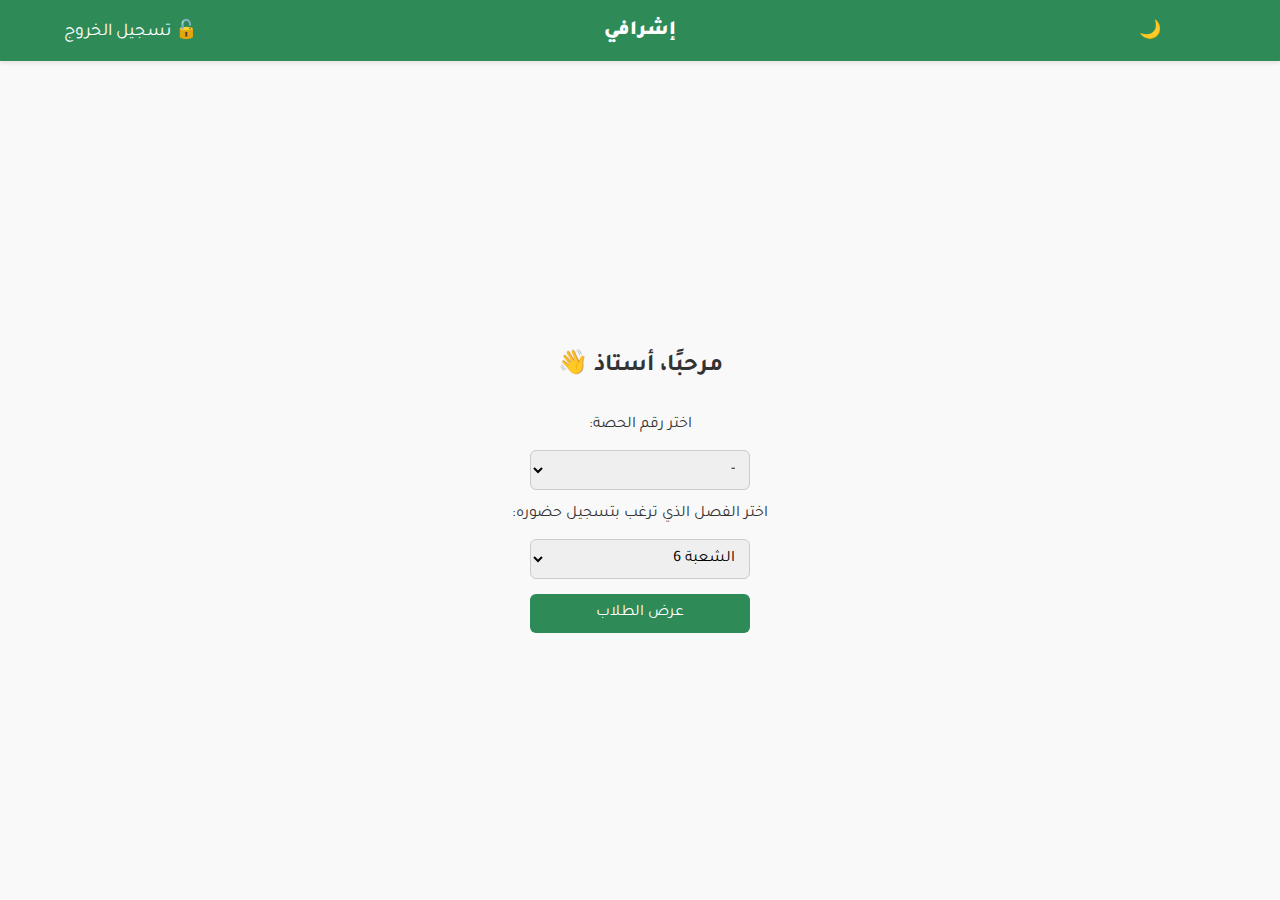
<file: dashboard.html>
<!DOCTYPE html>
<html lang="ar" dir="rtl">
<head>
  <meta charset="UTF-8" />
  <title>لوحة المعلم - إشرافي</title>
  <link href="https://fonts.googleapis.com/css2?family=Tajawal:wght@400;700&display=swap" rel="stylesheet">
  <style>
    body {
      font-family: 'Tajawal', sans-serif;
      margin: 0;
      background-color: #f9f9f9;
      color: #333;
      height: 100vh;
      display: flex;
      flex-direction: column;
    }

    body.dark-mode {
      background-color: #1e1e1e;
      color: #eee;
    }

    .navbar {
      background-color: #2e8b57;
      color: white;
      padding: 12px 20px;
      font-size: 20px;
      font-weight: bold;
      display: flex;
      justify-content: space-between;
      align-items: center;
      box-shadow: 0 2px 5px rgba(0,0,0,0.1);
    }

    .navbar .center {
      flex: 1;
      text-align: center;
    }

    .navbar button {
      background: none;
      border: none;
      color: white;
      font-size: 18px;
      cursor: pointer;
      padding: 6px 10px;
      border-radius: 6px;
      transition: background-color 0.3s ease;
    }

    .navbar button:hover {
      background-color: rgba(255,255,255,0.1);
    }

    .login-container {
      flex: 1;
      display: flex;
      justify-content: center;
      align-items: center;
      text-align: center;
    }

    .login-box-inner {
      display: flex;
      flex-direction: column;
      align-items: center;
      gap: 15px;
    }

    select, button {
      font-family: 'Tajawal', sans-serif;
      font-size: 16px;
      padding: 10px;
      border-radius: 6px;
      border: 1px solid #ccc;
      width: 220px;
    }

    button {
      background-color: #2e8b57;
      color: white;
      border: none;
      cursor: pointer;
      transition: background-color 0.3s ease;
    }

    button:hover {
      background-color: #246b45;
    }

    body.dark-mode .navbar {
      background-color: #444;
    }

    body.dark-mode button {
      background-color: #555;
    }

    body.dark-mode button:hover {
      background-color: #666;
    }

    body.dark-mode select {
      background-color: #333;
      color: white;
      border: 1px solid #666;
    }
  </style>
</head>
<body>
  <!-- ✅ الشريط العلوي مثل صفحة التحضير -->
  <div class="navbar">
    <button onclick="toggleDarkMode()">🌙</button>
    <div class="center"><strong>إشرافي</strong></div>
    <button id="logoutBtn" onclick="logout()">🔓 تسجيل الخروج</button>
  </div>

  <!-- ✅ النموذج في منتصف الشاشة -->
  <div class="login-container">
    <div class="login-box-inner">
      <h2 id="welcome">مرحبًا، أستاذ 👋</h2>

      <label for="periodSelect">اختر رقم الحصة:</label>
      <select id="periodSelect">
        <option value="">-</option>
        <option value="1">الأولى</option>
        <option value="2">الثانية</option>
        <option value="3">الثالثة</option>
        <option value="4">الرابعة</option>
        <option value="5">الخامسة</option>
        <option value="6">السادسة</option>
        <option value="7">السابعة</option>
      </select>

      <label for="classSelect">اختر الفصل الذي ترغب بتسجيل حضوره:</label>
      <select id="classSelect">
        <option value="الشعبة 6">الشعبة 6</option>
      </select>

      <button onclick="goToClass()">عرض الطلاب</button>
    </div>
  </div>

  <script>
    const name = localStorage.getItem("teacherName") || "أستاذ";
    document.getElementById("welcome").textContent = `مرحبًا، ${name} 👋`;

    function goToClass() {
      const selectedClass = document.getElementById("classSelect").value;
      const selectedPeriod = document.getElementById("periodSelect").value;

      localStorage.setItem("selectedClass", selectedClass);
      localStorage.setItem("selectedPeriod", selectedPeriod);

      window.location.href = "ta.html";
    }

    function toggleDarkMode() {
      document.body.classList.toggle("dark-mode");
      localStorage.setItem("theme", document.body.classList.contains("dark-mode") ? "dark" : "light");
    }

    function logout() {
      localStorage.clear();
      window.location.href = "index.html";
    }

    window.onload = () => {
      if (localStorage.getItem("theme") === "dark") {
        document.body.classList.add("dark-mode");
      }
    };
  </script>
</body>
</html>
</file>
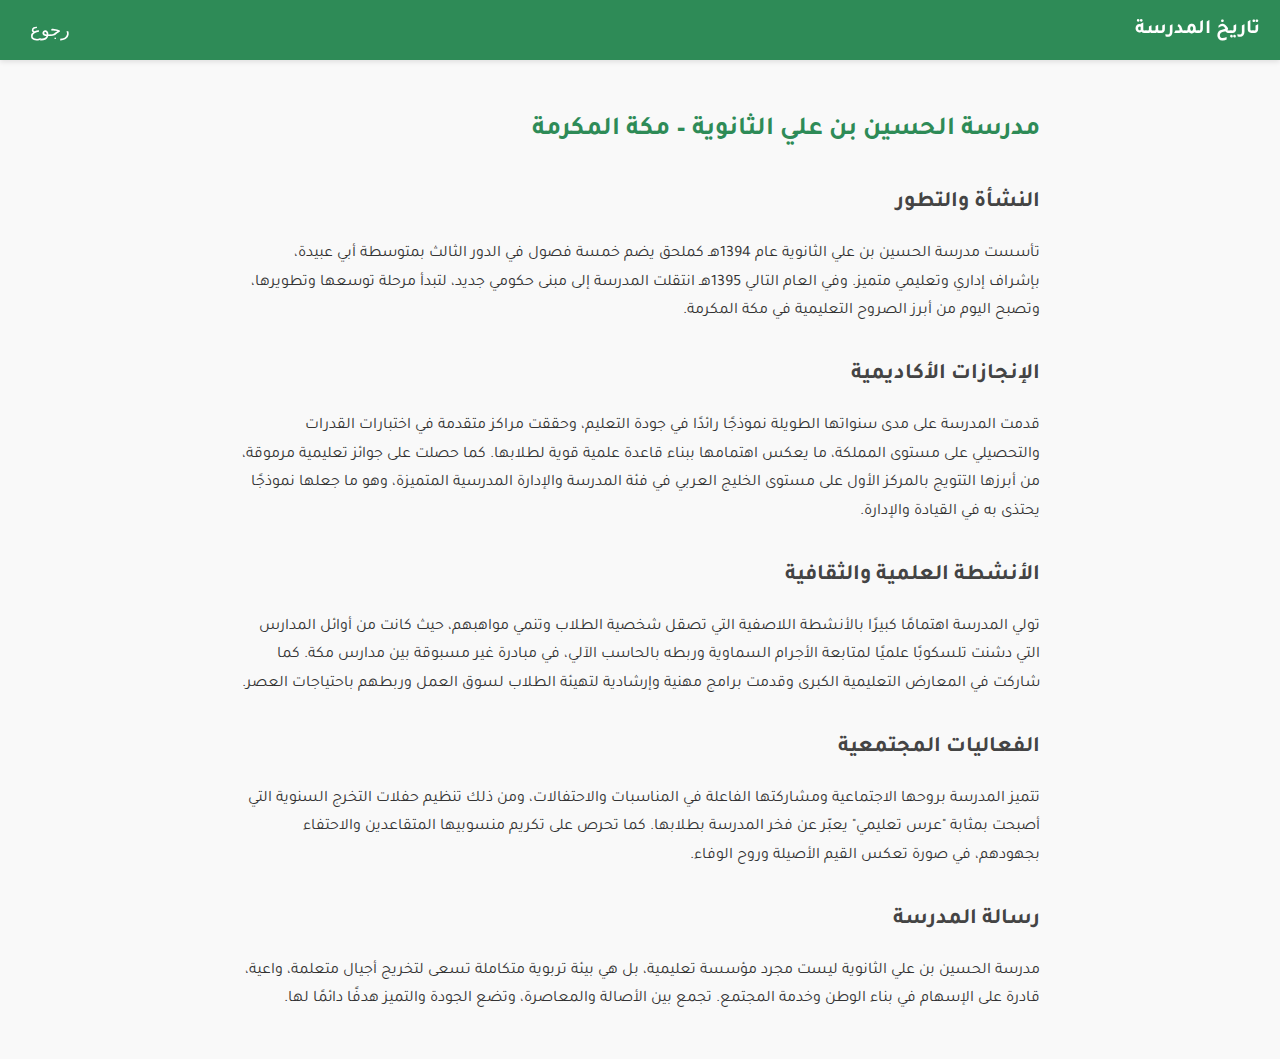
<file: school-history.html>
<!DOCTYPE html>
<html lang="ar" dir="rtl">
<head>
  <meta charset="UTF-8" />
  <title>تاريخ المدرسة – إشرافي</title>
  <link href="https://fonts.googleapis.com/css2?family=Tajawal:wght@400;700&display=swap" rel="stylesheet">
  <style>
    body {
      font-family: 'Tajawal', sans-serif;
      margin: 0;
      padding: 0;
      background-color: #f9f9f9;
      color: #333;
      line-height: 1.8;
    }

    .top-bar {
      background-color: #2e8b57;
      color: white;
      padding: 12px 20px;
      font-size: 20px;
      font-weight: bold;
      display: flex;
      align-items: center;
      justify-content: space-between;
      box-shadow: 0 2px 5px rgba(0,0,0,0.1);
      position: sticky;
      top: 0;
      z-index: 100;
    }

    .top-bar button {
      background: none;
      border: none;
      color: white;
      font-size: 18px;
      cursor: pointer;
      padding: 6px 10px;
      border-radius: 6px;
      transition: background-color 0.3s ease;
    }

    .top-bar button:hover {
      background-color: rgba(255,255,255,0.1);
    }

    .container {
      max-width: 800px;
      margin: auto;
      padding: 30px 20px;
    }

    h1 {
      color: #2e8b57;
      font-size: 26px;
      margin-bottom: 10px;
    }

    h2 {
      color: #444;
      font-size: 22px;
      margin-top: 30px;
      margin-bottom: 10px;
    }

    p {
      margin-bottom: 15px;
    }
  </style>
</head>
<body>
<!-- ✅ شريط علوي مع زر رجوع إلى index.html -->
<div class="top-bar">
  <div>تاريخ المدرسة</div>
  <button onclick="window.location.href='index.html'"> رجوع</button>
</div>

  <!-- ✅ محتوى المقال -->
  <div class="container">
    <h1>مدرسة الحسين بن علي الثانوية – مكة المكرمة</h1>

    <h2>النشأة والتطور</h2>
    <p>
      تأسست مدرسة الحسين بن علي الثانوية عام 1394هـ كملحق يضم خمسة فصول في الدور الثالث بمتوسطة أبي عبيدة، بإشراف إداري وتعليمي متميز.
      وفي العام التالي 1395هـ انتقلت المدرسة إلى مبنى حكومي جديد، لتبدأ مرحلة توسعها وتطويرها، وتصبح اليوم من أبرز الصروح التعليمية في مكة المكرمة.
    </p>

    <h2>الإنجازات الأكاديمية</h2>
    <p>
      قدمت المدرسة على مدى سنواتها الطويلة نموذجًا رائدًا في جودة التعليم، وحققت مراكز متقدمة في اختبارات القدرات والتحصيلي على مستوى المملكة،
      ما يعكس اهتمامها ببناء قاعدة علمية قوية لطلابها. كما حصلت على جوائز تعليمية مرموقة، من أبرزها التتويج بالمركز الأول على مستوى الخليج العربي
      في فئة المدرسة والإدارة المدرسية المتميزة، وهو ما جعلها نموذجًا يحتذى به في القيادة والإدارة.
    </p>

    <h2>الأنشطة العلمية والثقافية</h2>
    <p>
      تولي المدرسة اهتمامًا كبيرًا بالأنشطة اللاصفية التي تصقل شخصية الطلاب وتنمي مواهبهم، حيث كانت من أوائل المدارس التي دشنت تلسكوبًا علميًا
      لمتابعة الأجرام السماوية وربطه بالحاسب الآلي، في مبادرة غير مسبوقة بين مدارس مكة. كما شاركت في المعارض التعليمية الكبرى وقدمت برامج مهنية
      وإرشادية لتهيئة الطلاب لسوق العمل وربطهم باحتياجات العصر.
    </p>

    <h2>الفعاليات المجتمعية</h2>
    <p>
      تتميز المدرسة بروحها الاجتماعية ومشاركتها الفاعلة في المناسبات والاحتفالات، ومن ذلك تنظيم حفلات التخرج السنوية التي أصبحت بمثابة "عرس تعليمي"
      يعبّر عن فخر المدرسة بطلابها. كما تحرص على تكريم منسوبيها المتقاعدين والاحتفاء بجهودهم، في صورة تعكس القيم الأصيلة وروح الوفاء.
    </p>

    <h2>رسالة المدرسة</h2>
    <p>
      مدرسة الحسين بن علي الثانوية ليست مجرد مؤسسة تعليمية، بل هي بيئة تربوية متكاملة تسعى لتخريج أجيال متعلمة، واعية، قادرة على الإسهام في بناء الوطن
      وخدمة المجتمع. تجمع بين الأصالة والمعاصرة، وتضع الجودة والتميز هدفًا دائمًا لها.
    </p>
  </div>
</body>
</html>
</file>
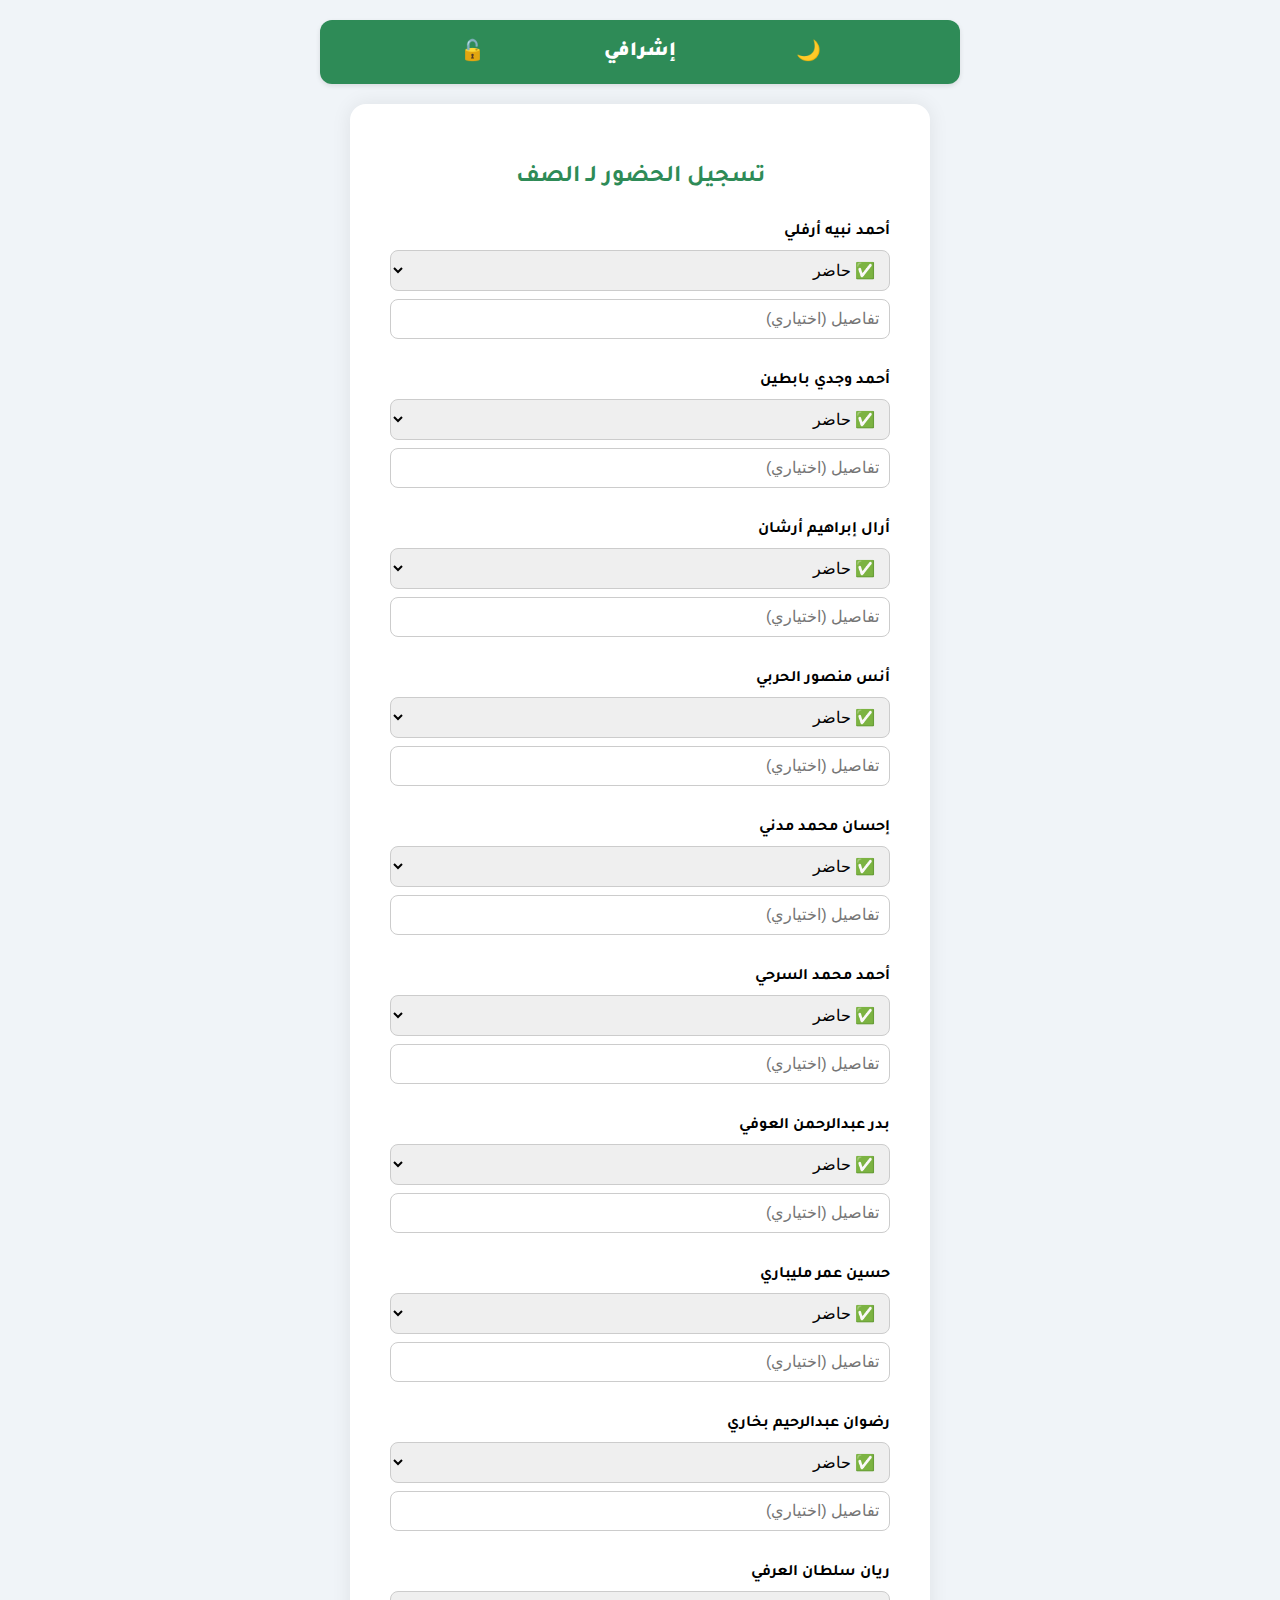
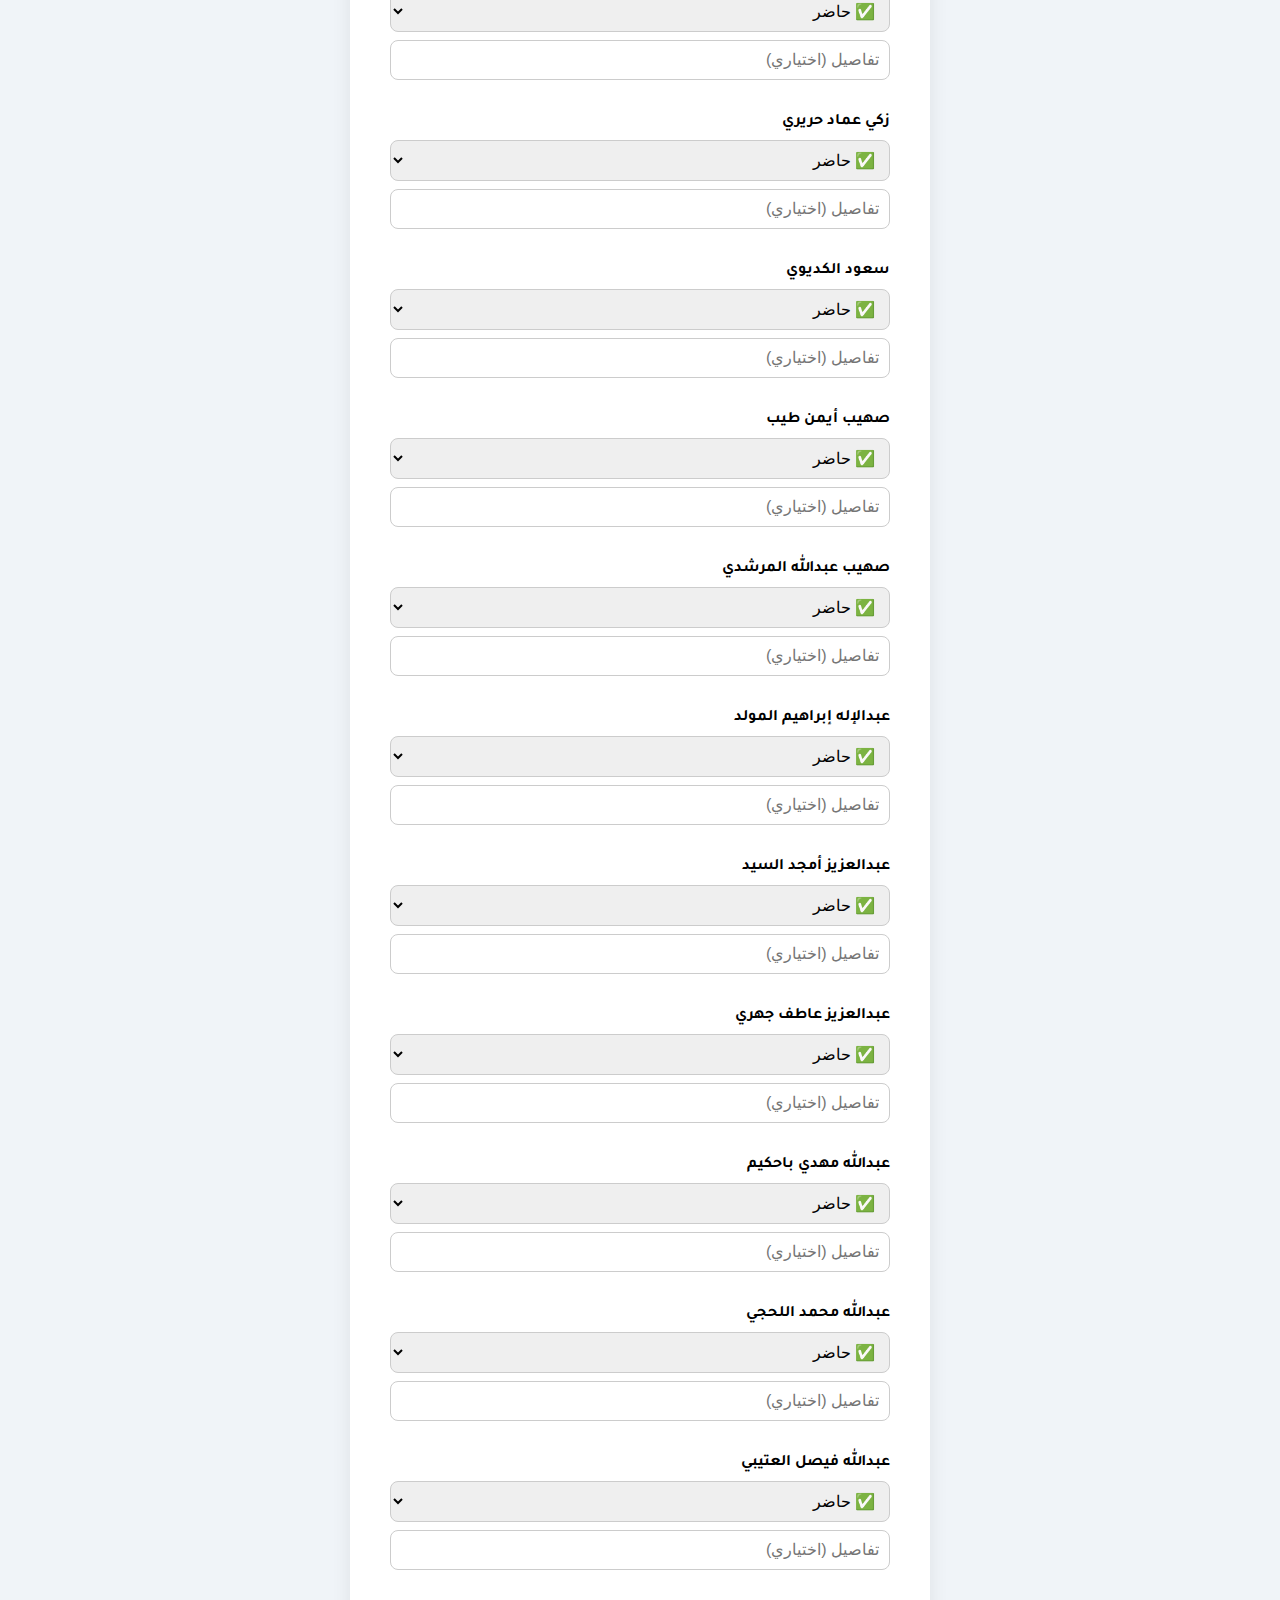
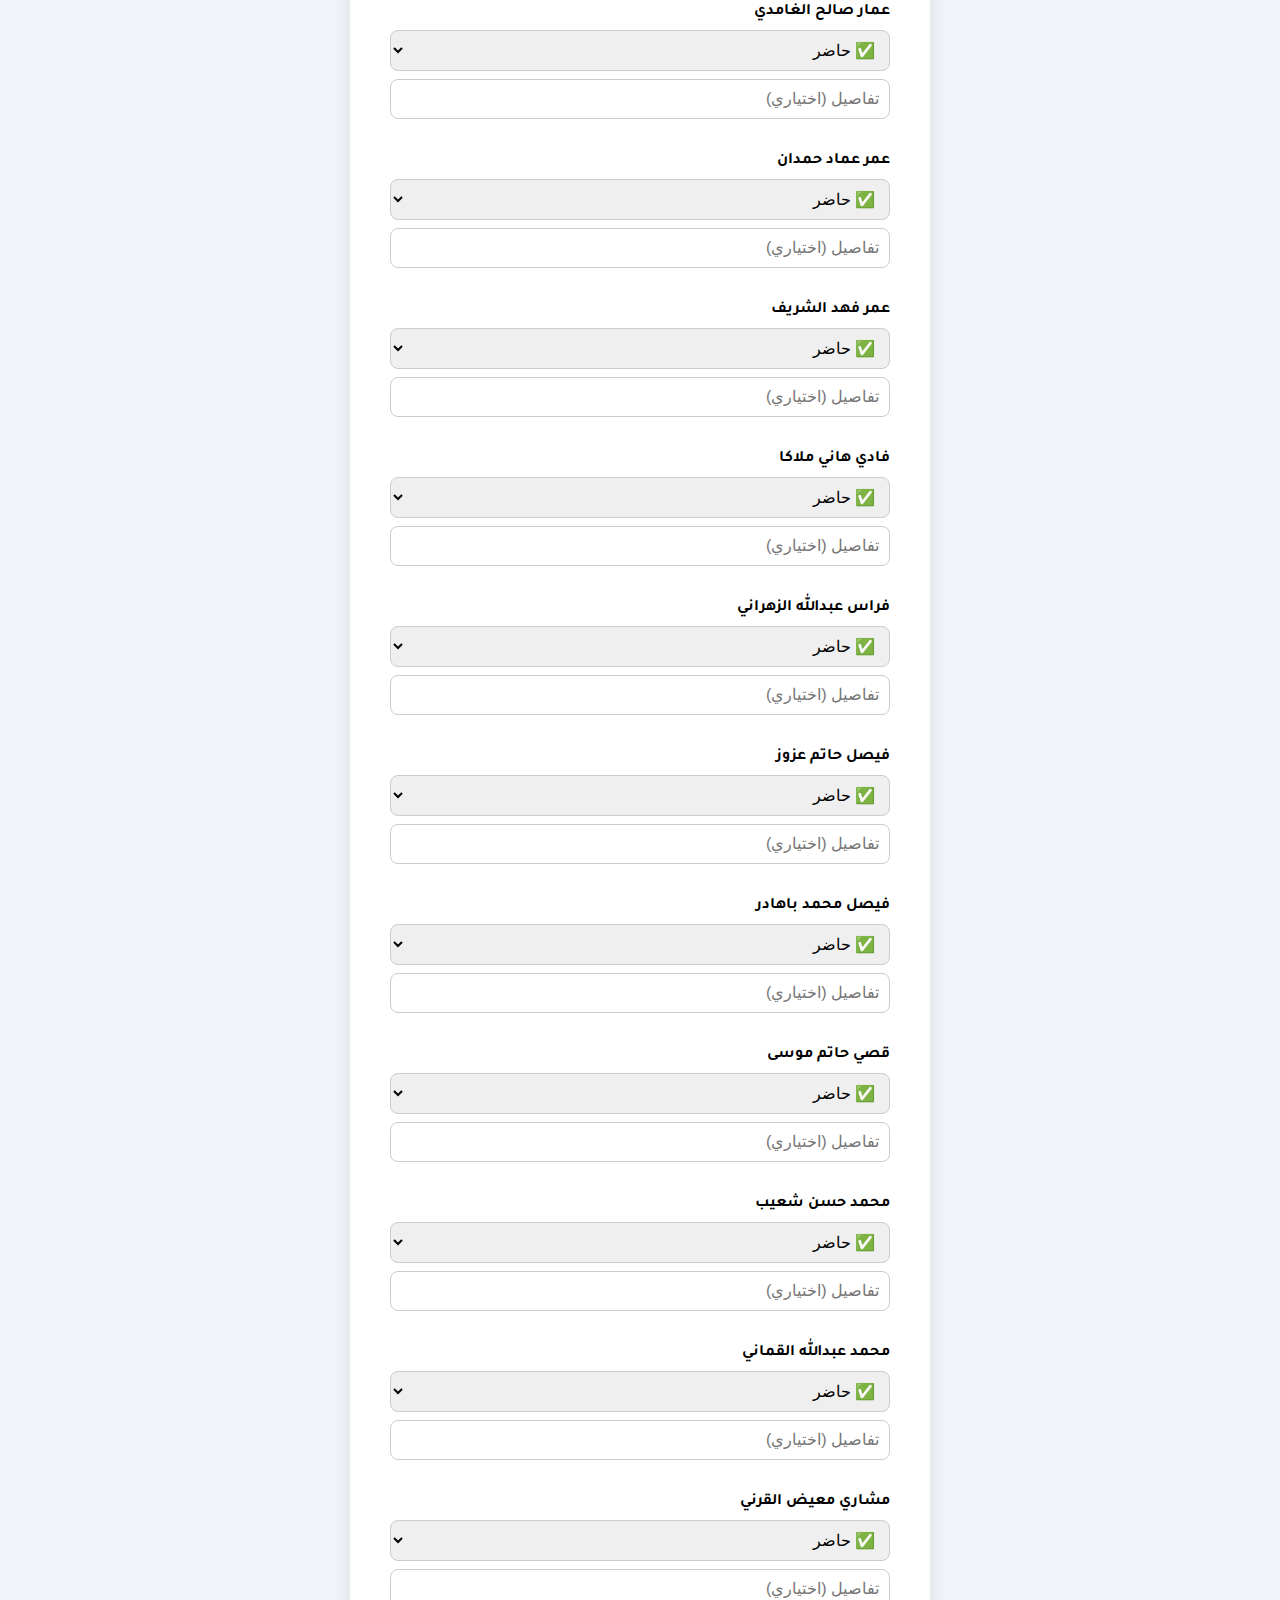
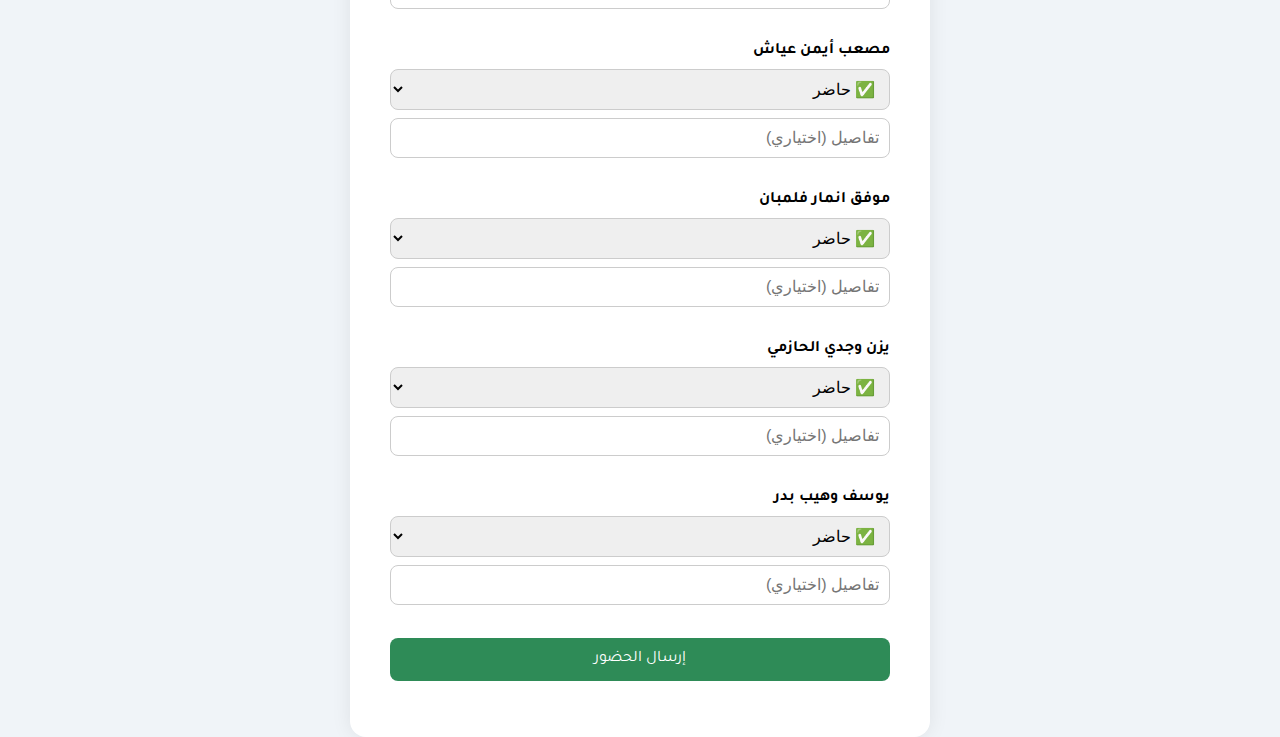
<file: ta.html>
<!DOCTYPE html>
<html lang="ar" dir="rtl">
<head>
  <meta charset="UTF-8" />
  <title>تسجيل الحضور - إشرافي</title>
  <link href="https://fonts.googleapis.com/css2?family=Tajawal:wght@400;700&display=swap" rel="stylesheet">
  <style>
    body {
      font-family: 'Tajawal', sans-serif;
      margin: 0;
      padding: 0;
      background-color: #f0f4f8;
      direction: rtl;
      transition: background-color 0.3s ease, color 0.3s ease;
      height: 100vh;
      display: flex;
      flex-direction: column;
      align-items: center;
    }

    body.dark-mode {
      background-color: #1e1e1e;
      color: #f0f0f0;
    }

    .navbar {
      background-color: #2e8b57;
      color: white;
      padding: 12px 20px;
      font-size: 20px;
      font-weight: bold;
      border-radius: 12px;
      width: 100%;
      max-width: 600px;
      display: flex;
      justify-content: space-between;
      align-items: center;
      box-shadow: 0 2px 5px rgba(0,0,0,0.1);
      margin: 20px auto;
    }

    .navbar .center {
      flex: 1;
      text-align: center;
    }

    .navbar button {
      background: none;
      border: none;
      color: white;
      font-size: 20px;
      cursor: pointer;
      padding: 6px 10px;
      border-radius: 6px;
      transition: background 0.3s ease;
    }

    .navbar button:hover {
      background-color: rgba(255,255,255,0.1);
    }

    .card {
      background-color: white;
      padding: 40px;
      border-radius: 16px;
      box-shadow: 0 0 20px rgba(0,0,0,0.08);
      max-width: 500px;
      width: 100%;
      text-align: center;
      transition: background-color 0.3s ease;
      margin: auto;
    }

    body.dark-mode .card {
      background-color: #2c2c2c;
    }

    h2 {
      margin-bottom: 30px;
      font-size: 24px;
      color: #2e8b57;
    }

    body.dark-mode h2 {
      color: #a0e0c0;
    }

    .student {
      margin-bottom: 25px;
      text-align: right;
    }

    .student p {
      margin: 0 0 8px;
      font-weight: bold;
    }

    .student select,
    .student input {
      width: 100%;
      padding: 10px;
      margin-bottom: 8px;
      border-radius: 8px;
      border: 1px solid #ccc;
      font-size: 16px;
      box-sizing: border-box;
    }

    body.dark-mode .student select,
    body.dark-mode .student input {
      background-color: #444;
      color: white;
      border: 1px solid #666;
    }

    button {
      font-family: 'Tajawal', sans-serif;
      font-size: 16px;
      padding: 12px;
      border-radius: 8px;
      border: none;
      background-color: #2e8b57;
      color: white;
      cursor: pointer;
      width: 100%;
      transition: background-color 0.3s ease;
    }

    button:hover {
      background-color: #246b45;
    }

    #confirmation {
      margin-top: 15px;
      font-weight: bold;
    }
  </style>
</head>
<body>
  <!-- ✅ الشريط العلوي الأخضر -->
  <div class="navbar">
    <button onclick="toggleDarkMode()">🌙</button>
    <div class="center"><strong>إشرافي</strong></div>
    <button onclick="logout()">🔓</button>
  </div>

  <!-- ✅ بطاقة تسجيل الحضور -->
  <div class="card">
    <h2>تسجيل الحضور لـ <span id="className"></span></h2>

 <div class="student">
  <p>أحمد نبيه أرفلي</p>
  <select class="status">
    <option value="حاضر">✅ حاضر</option>
    <option value="غائب">❌ غائب</option>
    <option value="متأخر">🟡 متأخر</option>
  </select>
  <input type="text" placeholder="تفاصيل (اختياري)">
</div>

<div class="student">
  <p>أحمد وجدي بابطين</p>
  <select class="status">
    <option value="حاضر">✅ حاضر</option>
    <option value="غائب">❌ غائب</option>
    <option value="متأخر">🟡 متأخر</option>
  </select>
  <input type="text" placeholder="تفاصيل (اختياري)">
</div>

<div class="student">
  <p>أرال إبراهيم أرشان</p>
  <select class="status">
    <option value="حاضر">✅ حاضر</option>
    <option value="غائب">❌ غائب</option>
    <option value="متأخر">🟡 متأخر</option>
  </select>
  <input type="text" placeholder="تفاصيل (اختياري)">
</div>

<div class="student">
  <p>أنس منصور الحربي</p>
  <select class="status">
    <option value="حاضر">✅ حاضر</option>
    <option value="غائب">❌ غائب</option>
    <option value="متأخر">🟡 متأخر</option>
  </select>
  <input type="text" placeholder="تفاصيل (اختياري)">
</div>

<div class="student">
  <p>إحسان محمد مدني</p>
  <select class="status">
    <option value="حاضر">✅ حاضر</option>
    <option value="غائب">❌ غائب</option>
    <option value="متأخر">🟡 متأخر</option>
  </select>
  <input type="text" placeholder="تفاصيل (اختياري)">
</div>

<div class="student">
  <p>أحمد محمد السرحي</p>
  <select class="status">
    <option value="حاضر">✅ حاضر</option>
    <option value="غائب">❌ غائب</option>
    <option value="متأخر">🟡 متأخر</option>
  </select>
  <input type="text" placeholder="تفاصيل (اختياري)">
</div>

<div class="student">
  <p>بدر عبدالرحمن العوفي</p>
  <select class="status">
    <option value="حاضر">✅ حاضر</option>
    <option value="غائب">❌ غائب</option>
    <option value="متأخر">🟡 متأخر</option>
  </select>
  <input type="text" placeholder="تفاصيل (اختياري)">
</div>

<div class="student">
  <p>حسين عمر مليباري</p>
  <select class="status">
    <option value="حاضر">✅ حاضر</option>
    <option value="غائب">❌ غائب</option>
    <option value="متأخر">🟡 متأخر</option>
  </select>
  <input type="text" placeholder="تفاصيل (اختياري)">
</div>

<div class="student">
  <p>رضوان عبدالرحيم بخاري</p>
  <select class="status">
    <option value="حاضر">✅ حاضر</option>
    <option value="غائب">❌ غائب</option>
    <option value="متأخر">🟡 متأخر</option>
  </select>
  <input type="text" placeholder="تفاصيل (اختياري)">
</div>

<div class="student">
  <p>ريان سلطان العرفي</p>
  <select class="status">
    <option value="حاضر">✅ حاضر</option>
    <option value="غائب">❌ غائب</option>
    <option value="متأخر">🟡 متأخر</option>
  </select>
  <input type="text" placeholder="تفاصيل (اختياري)">
</div>

<div class="student">
  <p>زكي عماد حريري</p>
  <select class="status">
    <option value="حاضر">✅ حاضر</option>
    <option value="غائب">❌ غائب</option>
    <option value="متأخر">🟡 متأخر</option>
  </select>
  <input type="text" placeholder="تفاصيل (اختياري)">
</div>

<div class="student">
  <p>سعود الكديوي</p>
  <select class="status">
    <option value="حاضر">✅ حاضر</option>
    <option value="غائب">❌ غائب</option>
    <option value="متأخر">🟡 متأخر</option>
  </select>
  <input type="text" placeholder="تفاصيل (اختياري)">
</div>

<div class="student">
  <p>صهيب أيمن طيب</p>
  <select class="status">
    <option value="حاضر">✅ حاضر</option>
    <option value="غائب">❌ غائب</option>
    <option value="متأخر">🟡 متأخر</option>
  </select>
  <input type="text" placeholder="تفاصيل (اختياري)">
</div>

<div class="student">
  <p>صهيب عبدالله المرشدي</p>
  <select class="status">
    <option value="حاضر">✅ حاضر</option>
    <option value="غائب">❌ غائب</option>
    <option value="متأخر">🟡 متأخر</option>
  </select>
  <input type="text" placeholder="تفاصيل (اختياري)">
</div>

<div class="student">
  <p>عبدالإله إبراهيم المولد</p>
  <select class="status">
    <option value="حاضر">✅ حاضر</option>
    <option value="غائب">❌ غائب</option>
    <option value="متأخر">🟡 متأخر</option>
  </select>
  <input type="text" placeholder="تفاصيل (اختياري)">
</div>

<div class="student">
  <p>عبدالعزيز أمجد السيد</p>
  <select class="status">
    <option value="حاضر">✅ حاضر</option>
    <option value="غائب">❌ غائب</option>
    <option value="متأخر">🟡 متأخر</option>
  </select>
  <input type="text" placeholder="تفاصيل (اختياري)">
</div>

<div class="student">
  <p>عبدالعزيز عاطف جهري</p>
  <select class="status">
    <option value="حاضر">✅ حاضر</option>
    <option value="غائب">❌ غائب</option>
    <option value="متأخر">🟡 متأخر</option>
  </select>
  <input type="text" placeholder="تفاصيل (اختياري)">
</div>

<div class="student">
  <p>عبدالله مهدي باحكيم</p>
  <select class="status">
    <option value="حاضر">✅ حاضر</option>
    <option value="غائب">❌ غائب</option>
    <option value="متأخر">🟡 متأخر</option>
  </select>
  <input type="text" placeholder="تفاصيل (اختياري)">
</div>

<div class="student">
  <p>عبدالله محمد اللحجي</p>
  <select class="status">
    <option value="حاضر">✅ حاضر</option>
    <option value="غائب">❌ غائب</option>
    <option value="متأخر">🟡 متأخر</option>
  </select>
  <input type="text" placeholder="تفاصيل (اختياري)">
</div>

<div class="student">
  <p>عبدالله فيصل العتيبي</p>
  <select class="status">
    <option value="حاضر">✅ حاضر</option>
    <option value="غائب">❌ غائب</option>
    <option value="متأخر">🟡 متأخر</option>
  </select>
  <input type="text" placeholder="تفاصيل (اختياري)">
</div>

<div class="student">
  <p>عمار صالح الغامدي</p>
  <select class="status">
    <option value="حاضر">✅ حاضر</option>
    <option value="غائب">❌ غائب</option>
    <option value="متأخر">🟡 متأخر</option>
  </select>
  <input type="text" placeholder="تفاصيل (اختياري)">
</div>

<div class="student">
  <p>عمر عماد حمدان</p>
  <select class="status">
    <option value="حاضر">✅ حاضر</option>
    <option value="غائب">❌ غائب</option>
    <option value="متأخر">🟡 متأخر</option>
  </select>
  <input type="text" placeholder="تفاصيل (اختياري)">
</div>

<div class="student">
  <p>عمر فهد الشريف</p>
  <select class="status">
    <option value="حاضر">✅ حاضر</option>
    <option value="غائب">❌ غائب</option>
    <option value="متأخر">🟡 متأخر</option>
  </select>
  <input type="text" placeholder="تفاصيل (اختياري)">
</div>

<div class="student">
  <p>فادي هاني ملاكا</p>
  <select class="status">
    <option value="حاضر">✅ حاضر</option>
    <option value="غائب">❌ غائب</option>
    <option value="متأخر">🟡 متأخر</option>
  </select>
  <input type="text" placeholder="تفاصيل (اختياري)">
</div>

<div class="student">
  <p>فراس عبدالله الزهراني</p>
  <select class="status">
    <option value="حاضر">✅ حاضر</option>
    <option value="غائب">❌ غائب</option>
    <option value="متأخر">🟡 متأخر</option>
  </select>
  <input type="text" placeholder="تفاصيل (اختياري)">
</div>

<div class="student">
  <p>فيصل حاتم عزوز</p>
  <select class="status">
    <option value="حاضر">✅ حاضر</option>
    <option value="غائب">❌ غائب</option>
    <option value="متأخر">🟡 متأخر</option>
  </select>
  <input type="text" placeholder="تفاصيل (اختياري)">
</div>

<div class="student">
  <p>فيصل محمد باهادر</p>
  <select class="status">
    <option value="حاضر">✅ حاضر</option>
    <option value="غائب">❌ غائب</option>
    <option value="متأخر">🟡 متأخر</option>
  </select>
  <input type="text" placeholder="تفاصيل (اختياري)">
</div>

<div class="student">
  <p>قصي حاتم موسى</p>
  <select class="status">
    <option value="حاضر">✅ حاضر</option>
    <option value="غائب">❌ غائب</option>
    <option value="متأخر">🟡 متأخر</option>
  </select>
  <input type="text" placeholder="تفاصيل (اختياري)">
</div>

<div class="student">
  <p>محمد حسن شعيب</p>
  <select class="status">
    <option value="حاضر">✅ حاضر</option>
    <option value="غائب">❌ غائب</option>
    <option value="متأخر">🟡 متأخر</option>
  </select>
  <input type="text" placeholder="تفاصيل (اختياري)">
</div>

<div class="student">
  <p>محمد عبدالله القماني</p>
  <select class="status">
    <option value="حاضر">✅ حاضر</option>
    <option value="غائب">❌ غائب</option>
    <option value="متأخر">🟡 متأخر</option>
  </select>
  <input type="text" placeholder="تفاصيل (اختياري)">
</div>

<div class="student">
  <p>مشاري معيض القرني</p>
  <select class="status">
    <option value="حاضر">✅ حاضر</option>
    <option value="غائب">❌ غائب</option>
    <option value="متأخر">🟡 متأخر</option>
  </select>
  <input type="text" placeholder="تفاصيل (اختياري)">
</div>

<div class="student">
  <p>مصعب أيمن عياش</p>
  <select class="status">
    <option value="حاضر">✅ حاضر</option>
    <option value="غائب">❌ غائب</option>
    <option value="متأخر">🟡 متأخر</option>
  </select>
  <input type="text" placeholder="تفاصيل (اختياري)">
</div>

<div class="student">
  <p>موفق انمار فلمبان</p>
  <select class="status">
    <option value="حاضر">✅ حاضر</option>
    <option value="غائب">❌ غائب</option>
    <option value="متأخر">🟡 متأخر</option>
  </select>
  <input type="text" placeholder="تفاصيل (اختياري)">
</div>

<div class="student">
  <p>يزن وجدي الحازمي</p>
  <select class="status">
    <option value="حاضر">✅ حاضر</option>
    <option value="غائب">❌ غائب</option>
    <option value="متأخر">🟡 متأخر</option>
  </select>
  <input type="text" placeholder="تفاصيل (اختياري)">
</div>

<div class="student">
  <p>يوسف وهيب بدر</p>
  <select class="status">
    <option value="حاضر">✅ حاضر</option>
    <option value="غائب">❌ غائب</option>
    <option value="متأخر">🟡 متأخر</option>
  </select>
  <input type="text" placeholder="تفاصيل (اختياري)">
</div>

    <button onclick="submitAttendance()">إرسال الحضور</button>
    <p id="confirmation"></p>
  </div>

  <script>
    document.getElementById("className").innerText = localStorage.getItem("selectedClass") || "الصف";

    function submitAttendance() {
      const students = document.querySelectorAll(".student");
      let attendanceData = [];

      students.forEach(student => {
        const name = student.querySelector("p").innerText;
        const status = student.querySelector("select").value;
        const note = student.querySelector("input").value;
        attendanceData.push({ name, status, note });
      });

      localStorage.setItem("attendance", JSON.stringify(attendanceData));
      document.getElementById("confirmation").textContent = "✅ تم إرسال الحضور بنجاح";
    }

    function toggleDarkMode() {
      document.body.classList.toggle("dark-mode");
      localStorage.setItem("theme", document.body.classList.contains("dark-mode") ? "dark" : "light");
    }

    window.onload = () => {
      if (localStorage.getItem("theme") === "dark") {
        document.body.classList.add("dark-mode");
      }
    };

    function logout() {
      localStorage.clear();
      location.replace("index.html");
    }
  </script>
</body>
</html>
</file>
<file: style.css>
/* إعدادات عامة */
body {
  font-family: 'Segoe UI', sans-serif;
  background-color: #f0f4f8;
  margin: 0;
  padding-top: 80px; /* مساحة للشريط العلوي */
}

/* الشريط العلوي */
.navbar {
  display: flex;
  justify-content: space-between;
  align-items: center;
  background-color: #2e8b57;
  color: white;
  padding: 10px 20px;
  font-size: 16px;
  position: fixed;
  top: 0;
  right: 0;
  left: 0;
  height: 60px;
  z-index: 1000;
}

.nav-left {
  font-weight: bold;
}

.nav-right button {
  background: none;
  border: none;
  color: white;
  margin-left: 10px;
  cursor: pointer;
  font-size: 16px;
}

.nav-right button:hover {
  text-decoration: underline;
}

/* الحاوية التي توسّط النموذج */
.login-wrapper {
  display: flex;
  justify-content: center;
  align-items: center;
  min-height: calc(100vh - 80px); /* نخصم الشريط */
}

/* نموذج تسجيل الدخول */
.login-container {
  max-width: 400px;
  background-color: white;
  padding: 30px;
  border-radius: 10px;
  box-shadow: 0 0 15px rgba(0,0,0,0.1);
  text-align: center;
}

/* شعار إشرافي */
.logo {
  width: 70px;
  max-width: 100%;
  margin-bottom: 20px;
}

/* الحقول */
input {
  width: 100%;
  padding: 10px;
  margin: 10px 0;
  border-radius: 5px;
  border: 1px solid #ccc;
}

/* زر الدخول */
button {
  background-color: #2e8b57;
  color: white;
  padding: 10px;
  border: none;
  border-radius: 5px;
  width: 100%;
  cursor: pointer;
}

button:hover {
  background-color: #246b45;
}

/* صندوق الطلاب */
.student-list {
  max-height: 70vh;
  overflow-y: auto;
  padding: 10px;
  margin-bottom: 20px;
  border: 1px solid #ddd;
  border-radius: 8px;
  background-color: #fff;
}

/* عنصر الطالب */
.student {
  margin-bottom: 15px;
  text-align: right;
}

.student p {
  margin: 0 0 5px;
  font-weight: bold;
}

.status,
.student input {
  width: 100%;
  padding: 8px;
  margin-bottom: 8px;
  border-radius: 5px;
  border: 1px solid #ccc;
}

/* الوضع الليلي */
body.dark-mode {
  background-color: #1e1e1e;
  color: #f0f0f0;
}

body.dark-mode .login-container {
  background-color: #2c2c2c;
  color: #f0f0f0;
}

body.dark-mode .student-list {
  background-color: #333;
  border-color: #555;
}

body.dark-mode .student input,
body.dark-mode .status {
  background-color: #444;
  color: white;
  border: 1px solid #666;
}

body.dark-mode button {
  background-color: #4caf50;
}

body.dark-mode button:hover {
  background-color: #388e3c;
}

body.dark-mode .navbar {
  background-color: #1c1c1c;
}

/* شريط التمرير */
.student-list::-webkit-scrollbar {
  width: 6px;
}

.student-list::-webkit-scrollbar-thumb {
  background-color: #4CAF50;
  border-radius: 4px;
}
</file>
